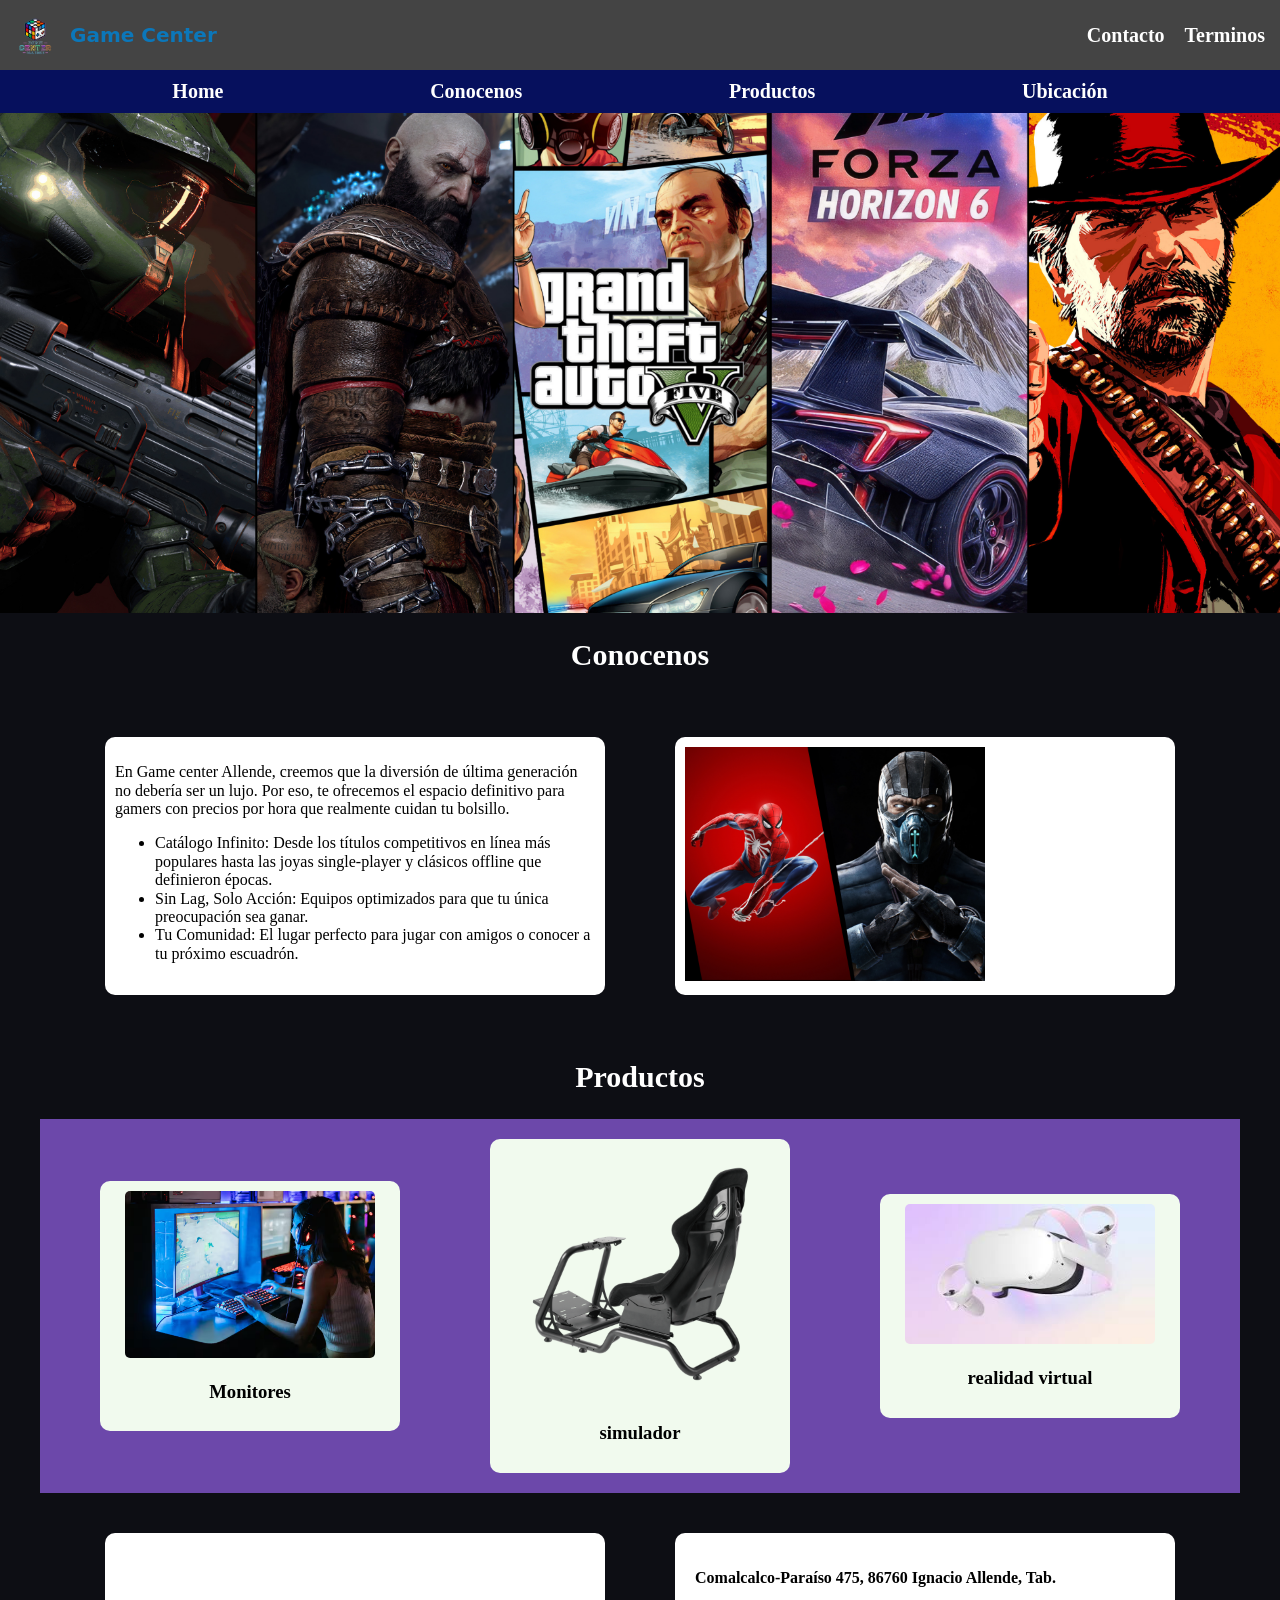
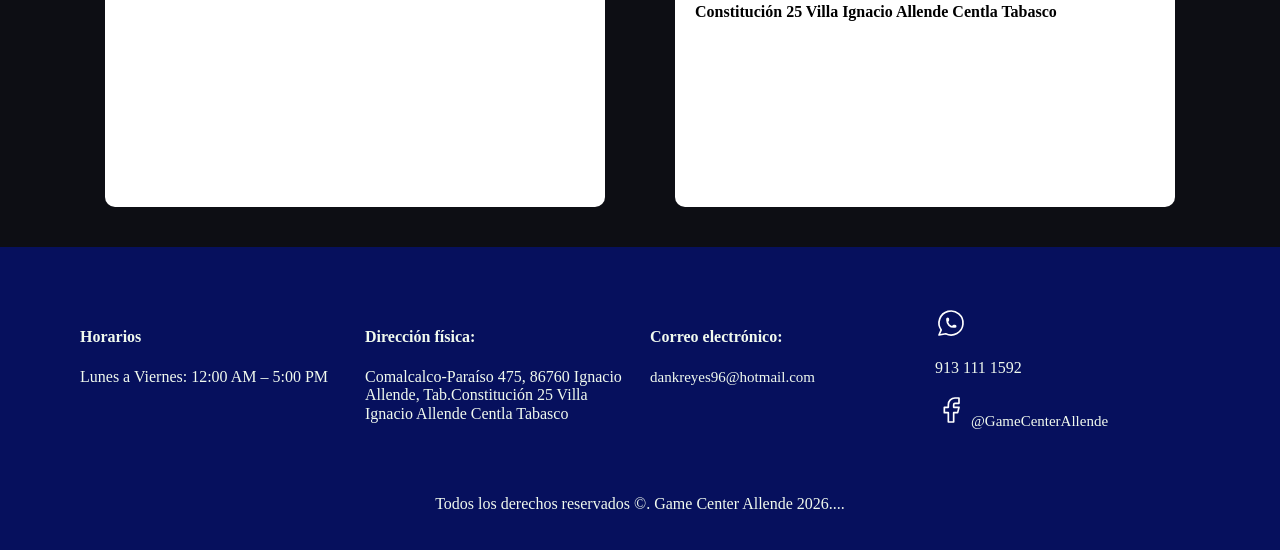
<file: index.html>
<!DOCTYPE html>
<html>
<head>
  <meta charset="UTF-8">
  <meta name="viewport" content="width=device-width, initial-scale=1.0, user-scalable=yes">
  <title>Game Center Allende</title>
  <link rel="stylesheet" type="text/css" href="css/normalize.css">
  <link rel="stylesheet" type="text/css" href="css/style.css">
</head>
<body>
  <header class="navdar">
    <a name="inicio"></a>
    <div class="logo-conteiner">
        <div style="display: flex; align-items: center; gap: 1rem;">
            <img src="img/logo.png" alt="logotipo" class="img-logo" width="50" height="50">
            <span class="logo-tex"><a href="index.html" class="logo-tex">Game Center</a></span>
        </div>
        <nav class="nav-paguinas">
            <div class="contenedor-pag">
                <a href="contacto.html">Contacto</a>
            </div>
            <div class="contenedor-pag">
                <a href="terminos.html">Terminos</a>
            </div>
        </nav>
    </div>
</header>
  <div class="bg-nav">
    <nav class="nav-Principal contenedor">
      <a href="#home">Home</a>
      <a href="#Conocenos">Conocenos</a>
      <a href="#Articulos">Productos</a>
      <a href="#Ubicasion">Ubicación</a>
    </nav>
  </div>
  <div class="hero">
    <a name="home"></a>
  </div>
  <section>
    <a name="Conocenos"></a>
    <h2 align="center">Conocenos</h2>
    <div class="regilla-conocenos">
      <div class="item">
        <p>En Game center Allende, creemos que la diversión de última generación no debería ser un lujo. Por eso, te ofrecemos el espacio definitivo para gamers con precios por hora que realmente cuidan tu bolsillo.</p>
        <ul>
        <li>Catálogo Infinito: Desde los títulos competitivos en línea más populares hasta las joyas single-player y clásicos offline que definieron épocas.</li>
        <li>Sin Lag, Solo Acción: Equipos optimizados para que tu única preocupación sea ganar.</li>
        <li>Tu Comunidad: El lugar perfecto para jugar con amigos o conocer a tu próximo escuadrón.</li>
        </ul>
      </div>
      <div class="item">
        <img src="img/imagen.png" alt="imagen" width="300" height="250">
      </div>
    </div>
  </section>
  <section>
    <a name="Articulos"></a>
    <h2 align="center">Productos</h2>
    <div class="regilla-articulos contenedor-1">
      <div class="item-2">
        <img src="img/MONITORES.avif" alt="monitores" width="250" height="200">
        <h3 align="center">Monitores</h3>
      </div>
      <div class="item-2">
        <img src="img/simulador.png" alt="simulador" width="250" height="200">
        <h3 align="center">simulador</h3>
      </div>
      <div class="item-2">
        <img src="img/realidad virtual.jpg" alt="virtual" width="250" height="200">
        <h3 align="center">realidad virtual</h3>
      </div>
    </div>
  </section>
  <section class="contenedor-mapa">
    <a name="Ubicasion"></a>
    <div class="regilla-mapa">
      <div class="item-3">
        <iframe src="https://www.google.com/maps/embed?pb=!4v1779232299213!6m8!1m7!1sUmCkIP31b1dd8zyu55PEbA!2m2!1d18.38412588703839!2d-92.85294966217033!3f4.52!4f-6.260000000000005!5f0.7820865974627469" width="300" height="250" style="border:0;" allowfullscreen="" loading="lazy" referrerpolicy="no-referrer-when-downgrade"></iframe>
      </div>
      <div class="item-4">
        <p>Comalcalco-Paraíso 475, 86760 Ignacio Allende, Tab.</p>
        <p>Constitución 25 Villa Ignacio Allende Centla Tabasco</p>
      </div>
    </div>
  </section>
  <footer class="contenedor-footer">
    <div class="rejilla-footer">
      <div>
        <h4>Horarios</h4>
        <p>Lunes a Viernes: 12:00 AM – 5:00 PM</p>
      </div>
      <div>
        <h4>Dirección física:</h4>
        <p>Comalcalco-Paraíso 475, 86760 Ignacio Allende, Tab.Constitución 25 Villa Ignacio Allende Centla Tabasco</p>
      </div>
      <div>
        <h4>Correo electrónico:</h4>
        <a href="mailto:dankreyes96@hotmail.com" class="correo">dankreyes96@hotmail.com</a>
      </div>
      <div>
        <div>
          <svg xmlns="http://www.w3.org/2000/svg" width="32" height="32" viewBox="0 0 24 24" fill="none" stroke="#ffffff" stroke-width="1.25" stroke-linecap="round" stroke-linejoin="round">
          <path d="M3 21l1.65 -3.8a9 9 0 1 1 3.4 2.9l-5.05 .9" />
          <path d="M9 10a.5 .5 0 0 0 1 0v-1a.5 .5 0 0 0 -1 0v1a5 5 0 0 0 5 5h1a.5 .5 0 0 0 0 -1h-1a.5 .5 0 0 0 0 1" />
          </svg>
          <p>913 111 1592</p>
        </div>
        <div>
          <svg xmlns="http://www.w3.org/2000/svg" width="32" height="32" viewBox="0 0 24 24" fill="none" stroke="#ffffff" stroke-width="1.25" stroke-linecap="round" stroke-linejoin="round">
          <path d="M7 10v4h3v7h4v-7h3l1 -4h-4v-2a1 1 0 0 1 1 -1h3v-4h-3a5 5 0 0 0 -5 5v2h-3" />
          </svg>
          <a href="https://www.facebook.com/share/18v9mYSmhc/?mibextid=wwXIfr" class="correo">@GameCenterAllende</a>
        </div>
      </div>
    </div>
    <p align="center">Todos los derechos reservados ©. Game Center Allende 2026....</p>
  </footer>
</body>
</html>
</file>
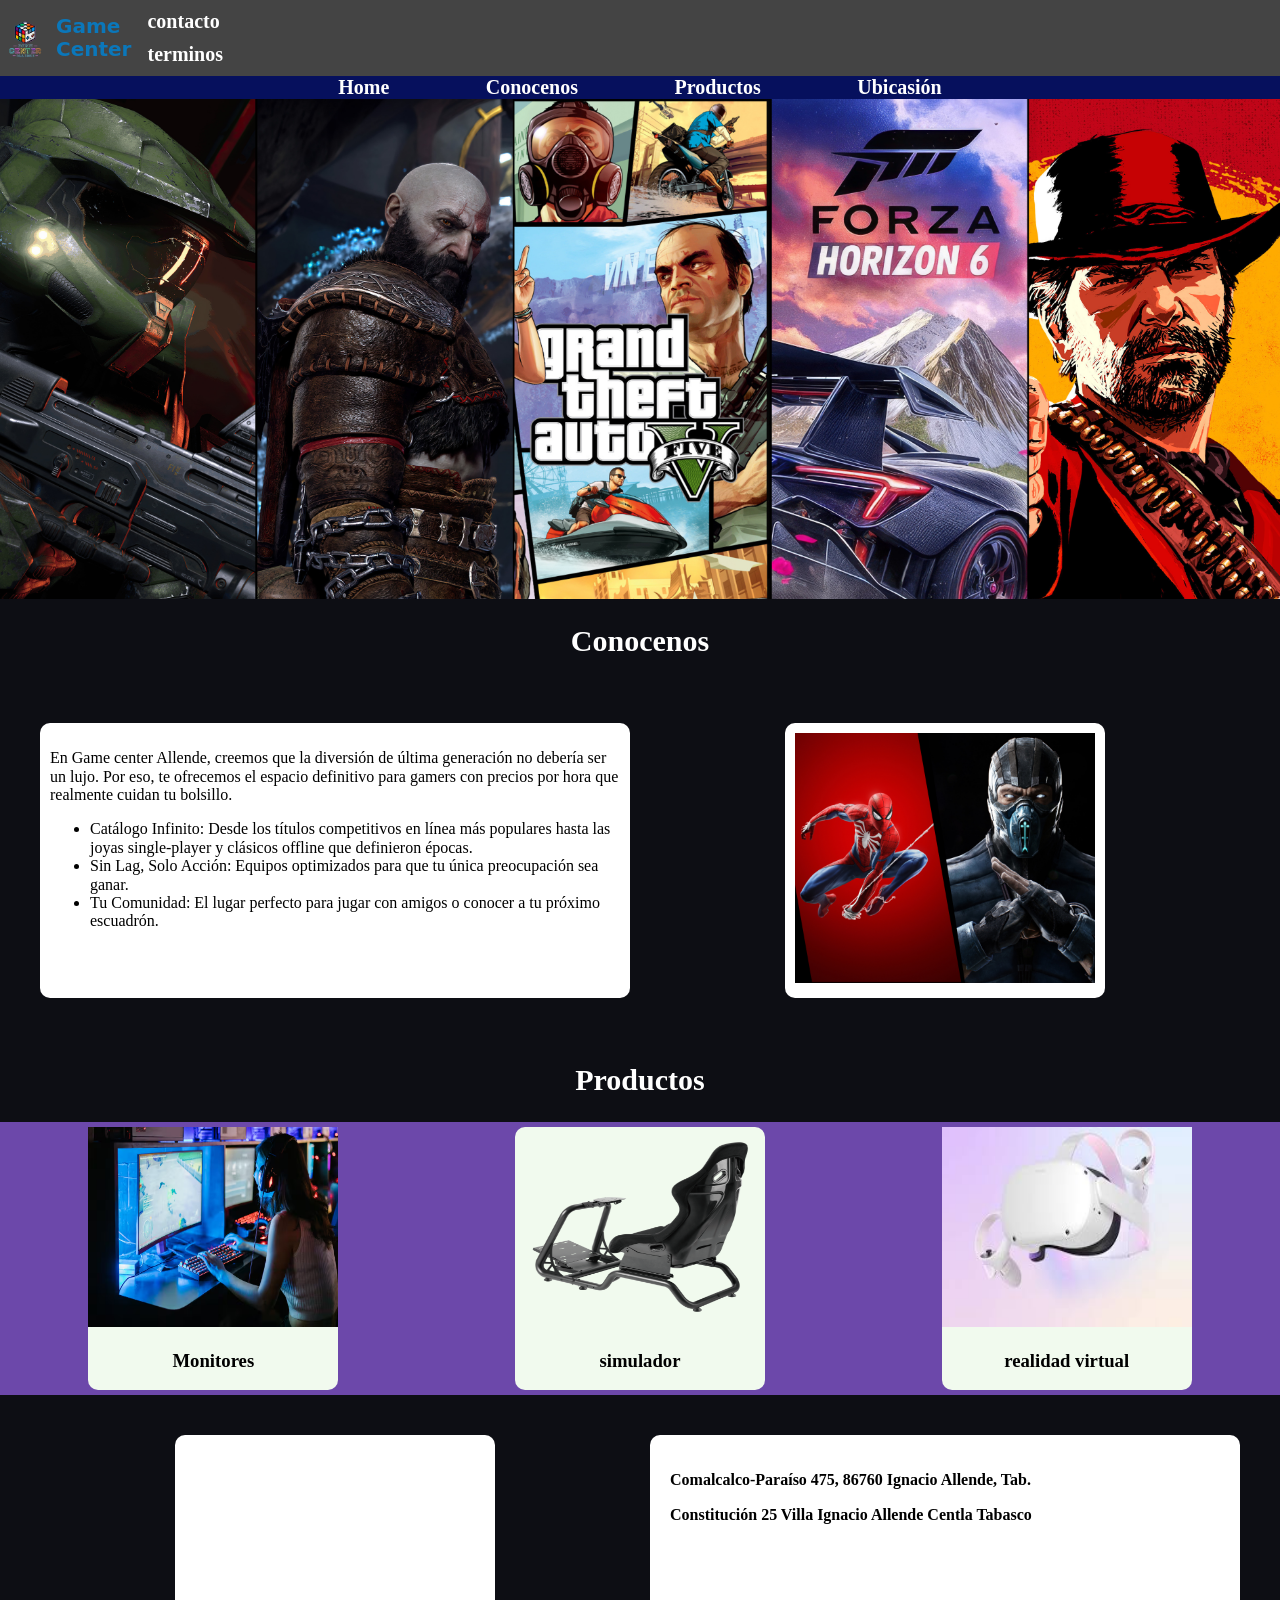
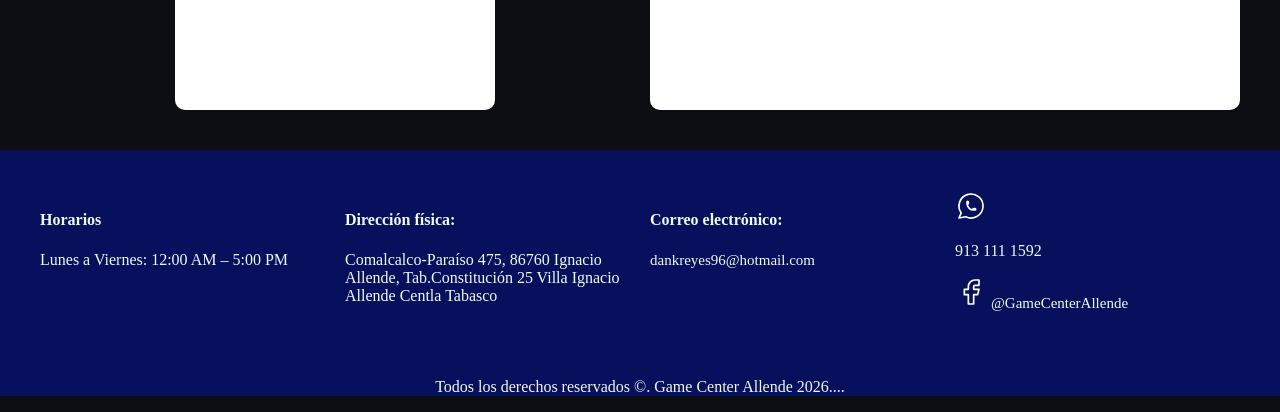
<file: Proyecto1_DanielOsorio_AlondraPerez/index.html>
<!DOCTYPE html>
<html>
<head>
  <meta charset="UTF-8">
  <title>Game Center Allende</title>
  <link rel="stylesheet" type="text/css" href="css/normalize.css">
  <link rel="stylesheet" type="text/css" href="css/style.css">
</head>
<body>
  <header class="navdar">
    <a name="inicio"></a>
    <div class="logo-conteiner">
      <img src="img/logo.png" alt="logotipo" class="img-logo" width="50" height="50">
      <span class="logo-tex"><a href="#inicio" class="logo-tex">Game Center</a></span>
      <div>
        <nav class="nav-paguinas contenedor-paguinas">
          <div class="contenedor-pag">
            <a href="contacto.html">contacto</a>
          </div>
          <div class="contenedor-pag">
            <a href="terminos.html">terminos</a>
          </div>
        </nav>
      </div>
    </div>
  </header>
  <div class="bg-nav">
    <nav class="nav-Principal contenedor">
      <a href="#home">Home</a>
      <a href="#Conocenos">Conocenos</a>
      <a href="#Articulos">Productos</a>
      <a href="#Ubicasion">Ubicasión</a>
    </nav>
  </div>
  <div class="hero">
    <a name="home"></a>
  </div>
  <section>
    <a name="Conocenos"></a>
    <h2 align="center">Conocenos</h2>
    <div class="regilla-conocenos">
      <div class="item">
        <p>En Game center Allende, creemos que la diversión de última generación no debería ser un lujo. Por eso, te ofrecemos el espacio definitivo para gamers con precios por hora que realmente cuidan tu bolsillo.</p>
        <ul>
        <li>Catálogo Infinito: Desde los títulos competitivos en línea más populares hasta las joyas single-player y clásicos offline que definieron épocas.</li>
        <li>Sin Lag, Solo Acción: Equipos optimizados para que tu única preocupación sea ganar.</li>
        <li>Tu Comunidad: El lugar perfecto para jugar con amigos o conocer a tu próximo escuadrón.</li>
        </ul>
      </div>
      <div class="item">
        <img src="img/imagen.png" alt="imagen" width="300" height="250">
      </div>
    </div>
  </section>
  <section>
    <a name="Articulos"></a>
    <h2 align="center">Productos</h2>
    <div class="regilla-articulos contenedor-1">
      <div class="item-2">
        <img src="img/MONITORES.avif" alt="monitores" width="250" height="200">
        <h3 align="center">Monitores</h3>
      </div>
      <div class="item-2">
        <img src="img/simulador.png" alt="simulador" width="250" height="200">
        <h3 align="center">simulador</h3>
      </div>
      <div class="item-2">
        <img src="img/realidad virtual.jpg" alt="virtual" width="250" height="200">
        <h3 align="center">realidad virtual</h3>
      </div>
    </div>
  </section>
  <section class="contenedor-mapa">
    <a name="Ubicasion"></a>
    <div class="regilla-mapa">
      <div class="item-3">
        <iframe src="https://www.google.com/maps/embed?pb=!4v1779232299213!6m8!1m7!1sUmCkIP31b1dd8zyu55PEbA!2m2!1d18.38412588703839!2d-92.85294966217033!3f4.52!4f-6.260000000000005!5f0.7820865974627469" width="300" height="250" style="border:0;" allowfullscreen="" loading="lazy" referrerpolicy="no-referrer-when-downgrade"></iframe>
      </div>
      <div class="item-4">
        <p>Comalcalco-Paraíso 475, 86760 Ignacio Allende, Tab.</p>
        <p>Constitución 25 Villa Ignacio Allende Centla Tabasco</p>
      </div>
    </div>
  </section>
  <footer class="contenedor-footer">
    <div class="rejilla-footer">
      <div>
        <h4>Horarios</h4>
        <p>Lunes a Viernes: 12:00 AM – 5:00 PM</p>
      </div>
      <div>
        <h4>Dirección física:</h4>
        <p>Comalcalco-Paraíso 475, 86760 Ignacio Allende, Tab.Constitución 25 Villa Ignacio Allende Centla Tabasco</p>
      </div>
      <div>
        <h4>Correo electrónico:</h4>
        <a href="mailto:dankreyes96@hotmail.com" class="correo">dankreyes96@hotmail.com</a>
      </div>
      <div>
        <div>
          <svg xmlns="http://www.w3.org/2000/svg" width="32" height="32" viewBox="0 0 24 24" fill="none" stroke="#ffffff" stroke-width="1.25" stroke-linecap="round" stroke-linejoin="round">
          <path d="M3 21l1.65 -3.8a9 9 0 1 1 3.4 2.9l-5.05 .9" />
          <path d="M9 10a.5 .5 0 0 0 1 0v-1a.5 .5 0 0 0 -1 0v1a5 5 0 0 0 5 5h1a.5 .5 0 0 0 0 -1h-1a.5 .5 0 0 0 0 1" />
          </svg>
          <p>913 111 1592</p>
        </div>
        <div>
          <svg xmlns="http://www.w3.org/2000/svg" width="32" height="32" viewBox="0 0 24 24" fill="none" stroke="#ffffff" stroke-width="1.25" stroke-linecap="round" stroke-linejoin="round">
          <path d="M7 10v4h3v7h4v-7h3l1 -4h-4v-2a1 1 0 0 1 1 -1h3v-4h-3a5 5 0 0 0 -5 5v2h-3" />
          </svg>
          <a href="https://www.facebook.com/share/18v9mYSmhc/?mibextid=wwXIfr" class="correo">@GameCenterAllende</a>
        </div>
      </div>
    </div>
    <p align="center">Todos los derechos reservados ©. Game Center Allende 2026....</p>
  </footer>
</body>
</html>
</file>
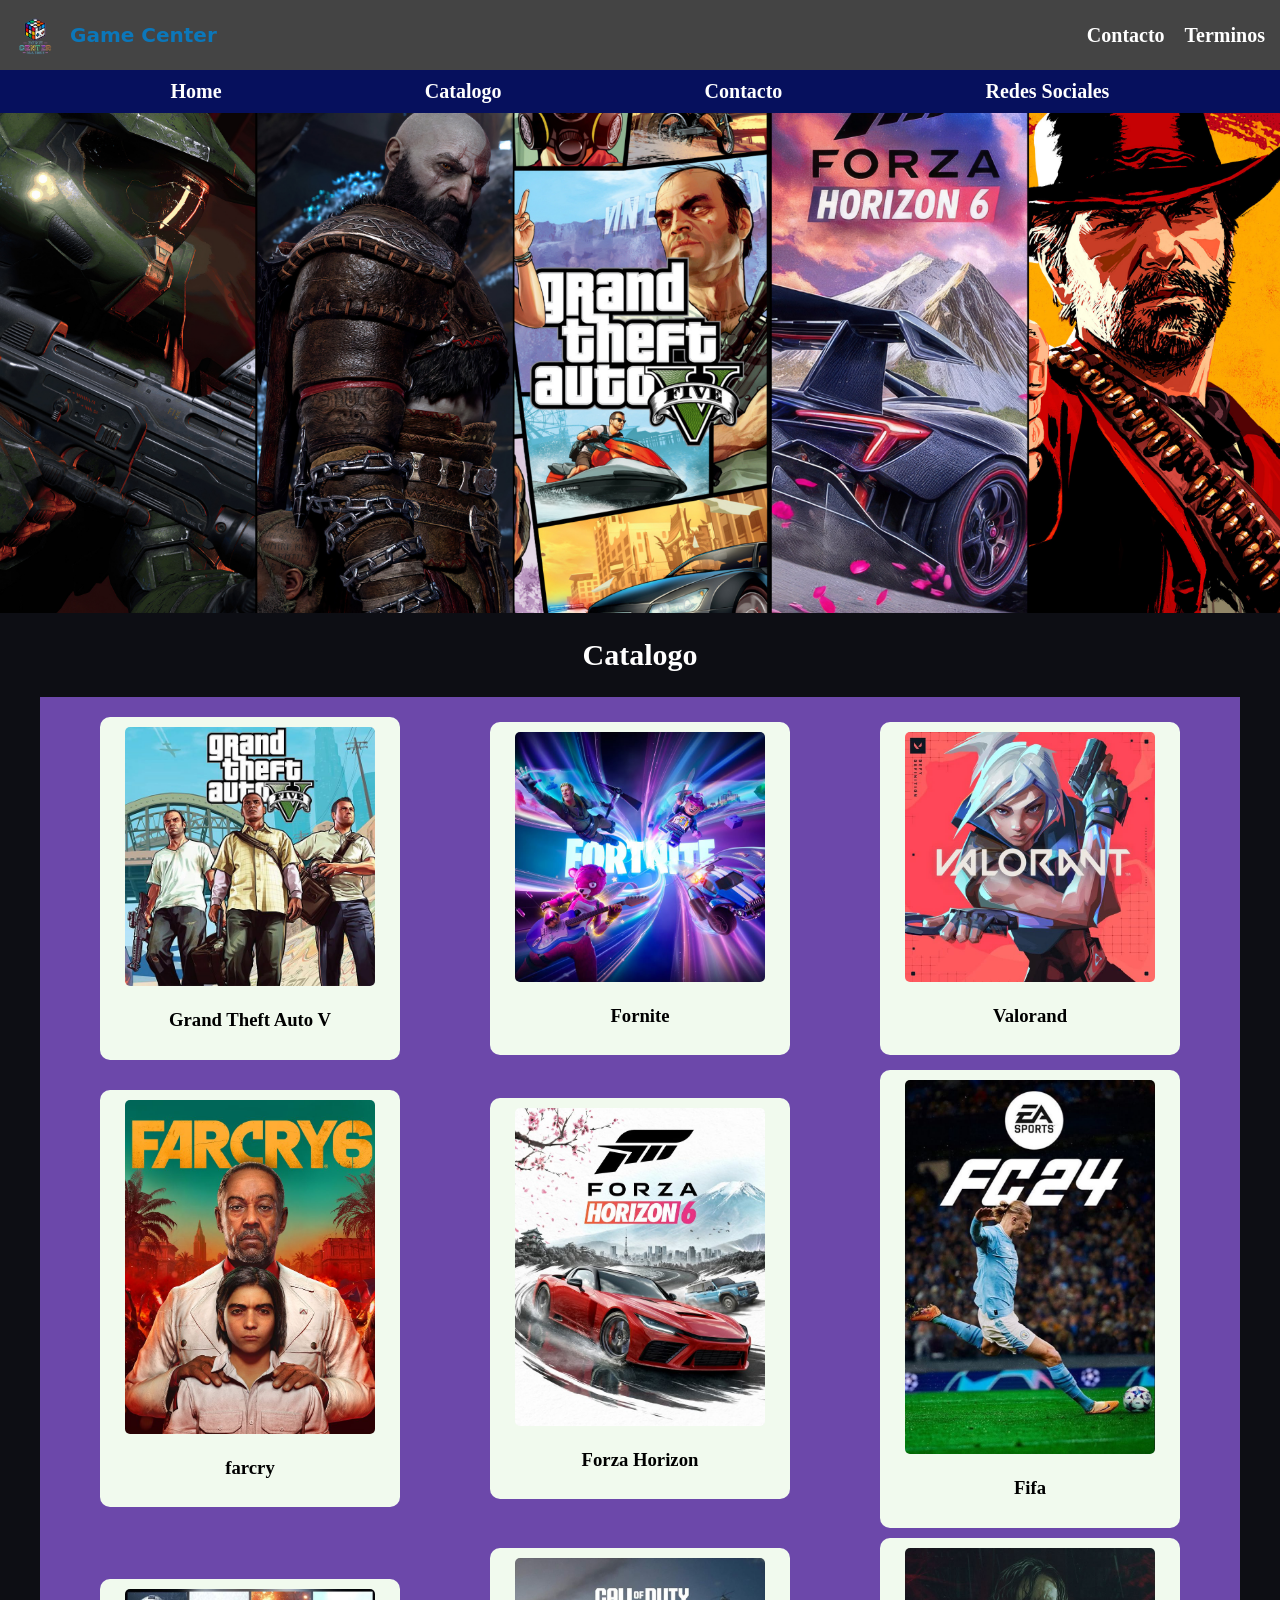
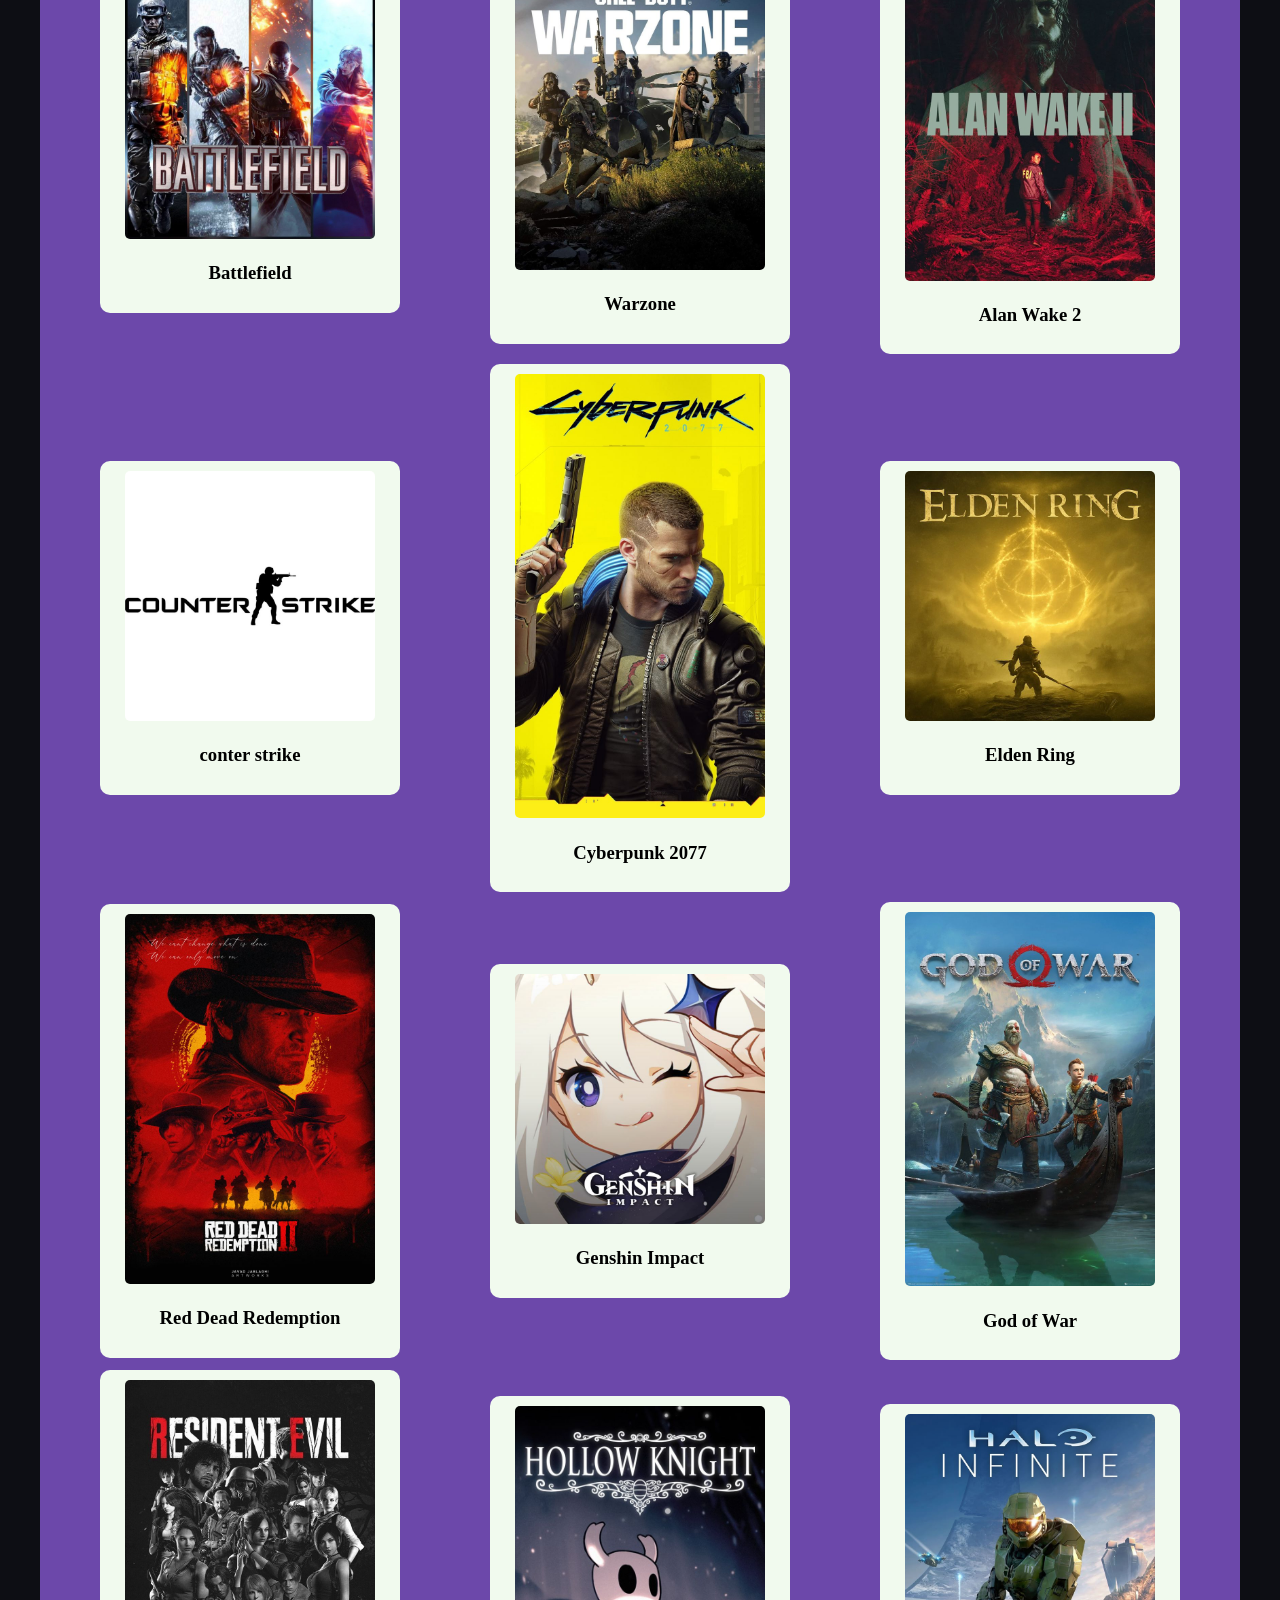
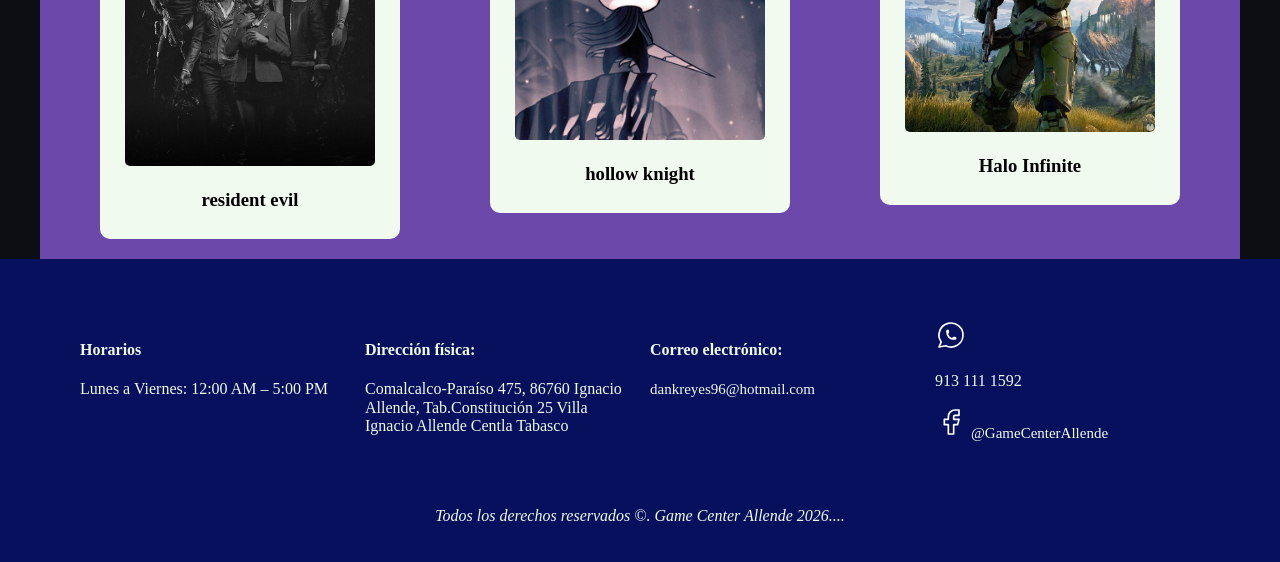
<file: catalogo.html>
<!DOCTYPE html>
<html>
<head>
  <meta charset="UTF-8">
  <meta name="viewport" content="width=device-width, initial-scale=1.0, user-scalable=yes">
  <title>Game Center Allende</title>
  <link rel="stylesheet" type="text/css" href="css/normalize.css">
  <link rel="stylesheet" type="text/css" href="css/style.css">
</head>
<body>
  <header class="navdar">
    <a name="inicio"></a>
    <div class="logo-conteiner">
        <div style="display: flex; align-items: center; gap: 1rem;">
            <img src="img/logo.png" alt="logotipo" class="img-logo" width="50" height="50">
            <span class="logo-tex"><a href="index.html" class="logo-tex">Game Center</a></span>
        </div>
        <nav class="nav-paguinas">
            <div class="contenedor-pag">
                <a href="contacto.html">Contacto</a>
            </div>
            <div class="contenedor-pag">
                <a href="terminos.html">Terminos</a>
            </div>
        </nav>
    </div>
</header>
  <div class="bg-nav">
    <nav class="nav-Principal contenedor">
      <a href="index.html">Home</a>
      <a href="#Catalogo">Catalogo</a>
      <a href="#correo">Contacto</a>
      <a href="#redes">Redes Sociales</a>
    </nav>
  </div>
  <div class="hero">
        <a name="home"></a>
  </div>
    <section>
        <a name="Catalogo"></a>
        <h2 align="center">Catalogo</h2>
        <div class="regilla-articulos contenedor-1">
            <div class="item-2">
                <img src="img/Grand Theft Auto V.jpg" alt="GTA" width="250" height="200">
                <h3 align="center">Grand Theft Auto V</h3>
            </div>
            <div class="item-2">
                <img src="img/fornite.jpg" alt="fornite" width="250" height="200">
                <h3 align="center">Fornite</h3>
            </div>
            <div class="item-2">
                <img src="img/valorant.jpg" alt="valorant" width="250" height="200">
                <h3 align="center">Valorand</h3>
            </div>
            <div class="item-2">
                <img src="img/farcry 6.jpg" alt="farcry" width="250" height="200">
                <h3 align="center">farcry</h3>
            </div>
            <div class="item-2">
                <img src="img/Forza Horizon 6.jpg" alt="forza" width="250" height="200">
                <h3 align="center">Forza Horizon</h3>
            </div>
            <div class="item-2">
                <img src="img/fifa.jpg" alt="Fifa" width="250" height="200">
                <h3 align="center">Fifa</h3>
            </div>
            <div class="item-2">
                <img src="img/Battlefield.jpg" alt="Battlefield" width="250" height="200">
                <h3 align="center">Battlefield</h3>
            </div>
            <div class="item-2">
                <img src="img/call of duty.jpg" alt="Warzone" width="250" height="200">
                <h3 align="center">Warzone</h3>
            </div>
            <div class="item-2">
                <img src="img/Alan Wake 2.jpg" alt="Alan Wake 2" width="250" height="200">
                <h3 align="center">Alan Wake 2</h3>
            </div>
            <div class="item-2">
                <img src="img/conter strike.jpg" alt="conter strike" width="250" height="200">
                <h3 align="center">conter strike</h3>
            </div>
            <div class="item-2">
                <img src="img/Cyberpunk 2077.jpg" alt="Cyberpunk" width="250" height="200">
                <h3 align="center">Cyberpunk 2077</h3>
            </div>
            <div class="item-2">
                <img src="img/Elden ring.jpg" alt="Elden Ring" width="250" height="200">
                <h3 align="center">Elden Ring</h3>
            </div>
            <div class="item-2">
                <img src="img/Red Dead Redemption 2.jpg" alt="Red Dead" width="250" height="200">
                <h3 align="center">Red Dead Redemption</h3>
            </div>
            <div class="item-2">
                <img src="img/Genshin Impact.jpg" alt="Genshin Impact" width="250" height="200">
                <h3 align="center">Genshin Impact</h3>
            </div>
            <div class="item-2">
                <img src="img/God of War.jpg" alt="God of War" width="250" height="200">
                <h3 align="center">God of War</h3>
            </div>
            <div class="item-2">
                <img src="img/resident evil.jpg" alt="resident evil" width="250" height="200">
                <h3 align="center">resident evil</h3>
            </div>
            <div class="item-2">
                <img src="img/hollow knight.jpg" alt="hollow knight" width="250" height="200">
                <h3 align="center">hollow knight</h3>
            </div>
            <div class="item-2">
                <img src="img/Halo Infinite.jpg" alt="Halo Infinite" width="250" height="200">
                <h3 align="center">Halo Infinite</h3>
            </div>
        </div>
    </section>
    <footer class="contenedor-footer">
        <div class="rejilla-footer">
            <div>
                <h4>Horarios</h4>
                <p>Lunes a Viernes: 12:00 AM – 5:00 PM</p>
            </div>
            <div>
                <h4>Dirección física:</h4>
                <p>Comalcalco-Paraíso 475, 86760 Ignacio Allende, Tab.Constitución 25 Villa Ignacio Allende Centla Tabasco</p>
            </div>
            <div>
                <a name="correo"></a>
                <h4>Correo electrónico:</h4>
                <a href="mailto:dankreyes96@hotmail.com" class="correo">dankreyes96@hotmail.com</a>
            </div>
            <div>
            <div>
                <svg xmlns="http://www.w3.org/2000/svg" width="32" height="32" viewBox="0 0 24 24" fill="none" stroke="#ffffff" stroke-width="1.25" stroke-linecap="round" stroke-linejoin="round">
                <path d="M3 21l1.65 -3.8a9 9 0 1 1 3.4 2.9l-5.05 .9" />
                <path d="M9 10a.5 .5 0 0 0 1 0v-1a.5 .5 0 0 0 -1 0v1a5 5 0 0 0 5 5h1a.5 .5 0 0 0 0 -1h-1a.5 .5 0 0 0 0 1" />
                </svg>
                <p>913 111 1592</p>
            </div>
            <div>
                <a name="redes"></a>
            </div>
            <div>
                <svg xmlns="http://www.w3.org/2000/svg" width="32" height="32" viewBox="0 0 24 24" fill="none" stroke="#ffffff" stroke-width="1.25" stroke-linecap="round" stroke-linejoin="round">
                <path d="M7 10v4h3v7h4v-7h3l1 -4h-4v-2a1 1 0 0 1 1 -1h3v-4h-3a5 5 0 0 0 -5 5v2h-3" />
                </svg>
                <a href="https://www.facebook.com/share/18v9mYSmhc/?mibextid=wwXIfr" class="correo">@GameCenterAllende</a>
            </div>
        </div>
        </div>
        <div>
            <p align="center"><cite>Todos los derechos reservados ©. Game Center Allende 2026....</cite></p>
        </div>
    </footer>
</body>
</html>
</file>
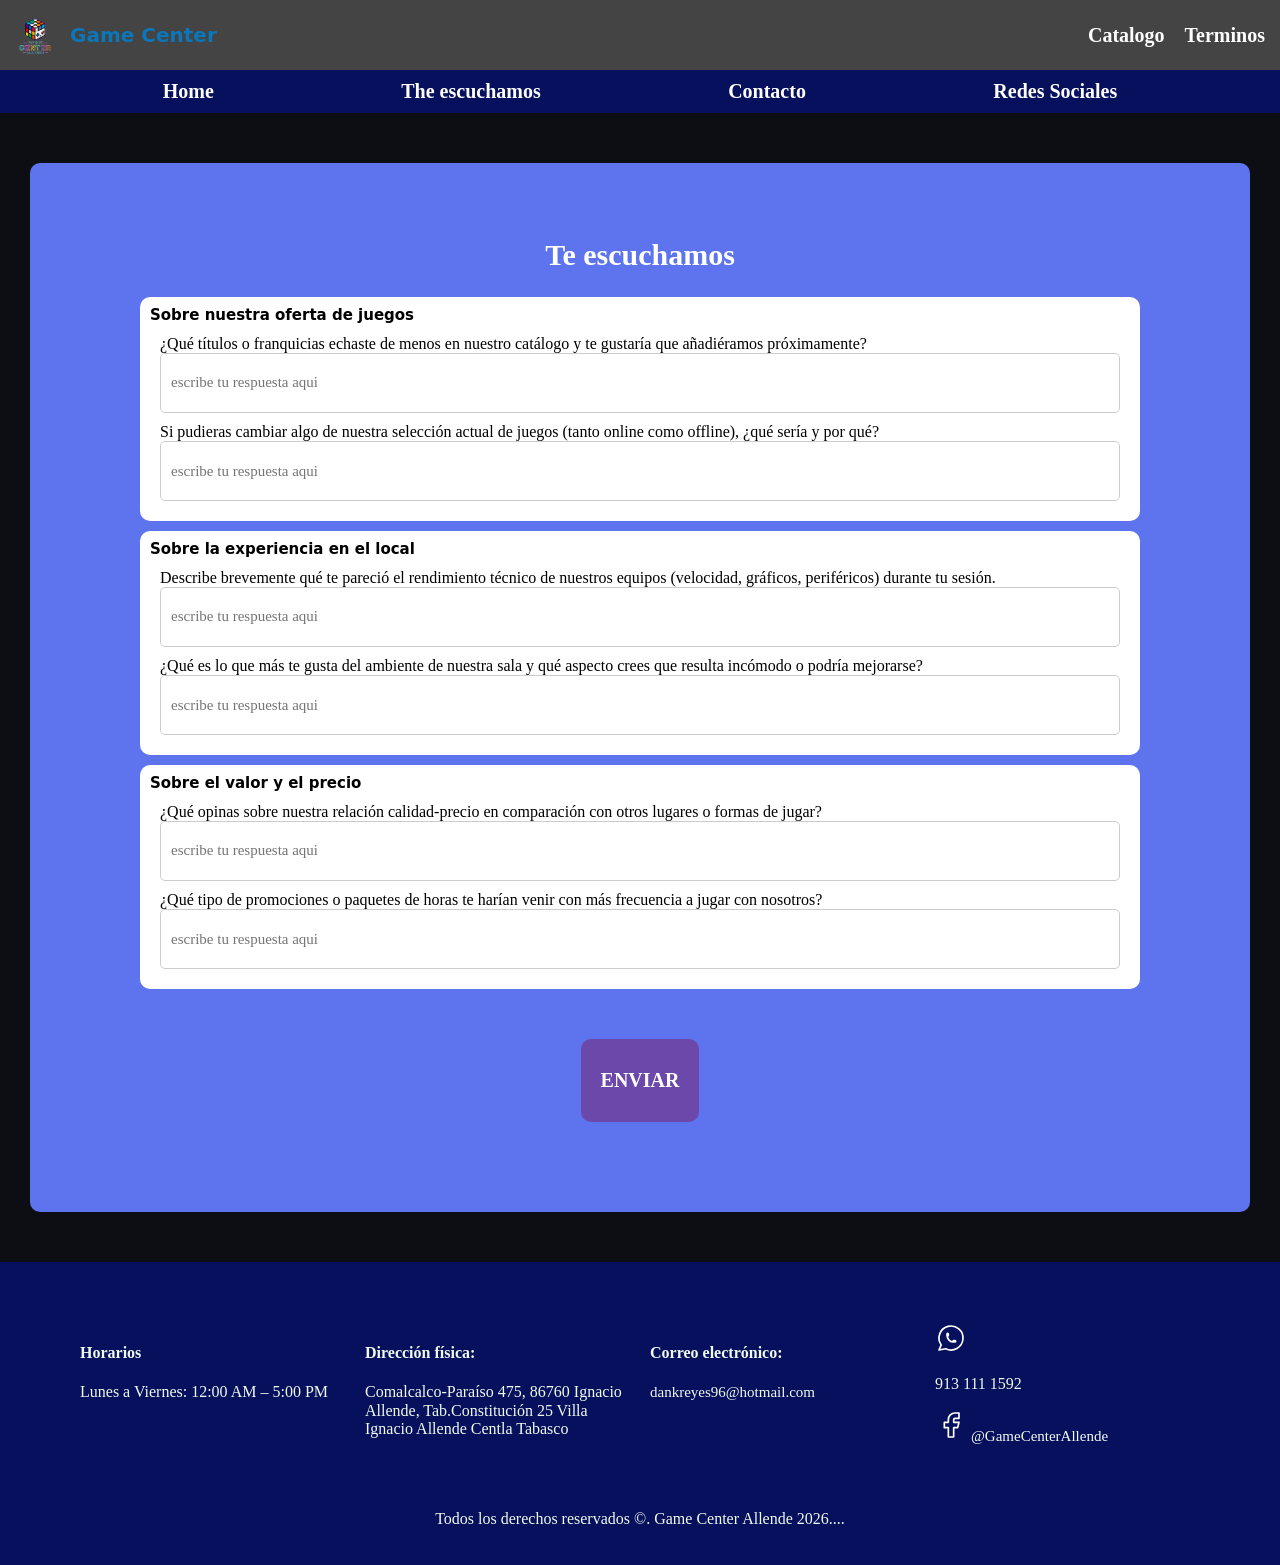
<file: contacto.html>
<!DOCTYPE html>
<html>
<head>
    <meta charset="UTF-8">
    <meta name="viewport" content="width=device-width, initial-scale=1.0, user-scalable=yes">
    <title>Game Center Allende</title>
    <link rel="stylesheet" type="text/css" href="css/normalize.css">
    <link rel="stylesheet" type="text/css" href="css/style.css">
</head>
<body>
    <header class="navdar">
    <a name="inicio"></a>
    <div class="logo-conteiner">
        <div style="display: flex; align-items: center; gap: 1rem;">
            <img src="img/logo.png" alt="logotipo" class="img-logo" width="50" height="50">
            <span class="logo-tex"><a href="index.html" class="logo-tex">Game Center</a></span>
        </div>
        <nav class="nav-paguinas">
            <div class="contenedor-pag">
                <a href="catalogo.html">Catalogo</a>
            </div>
            <div class="contenedor-pag">
                <a href="terminos.html">Terminos</a>
            </div>
        </nav>
    </div>
</header>
    <div class="bg-nav">
        <nav class="nav-Principal contenedor">
            <a href="index.html">Home</a>
            <a href="#The escuhamos">The escuchamos</a>
            <a href="#correo">Contacto</a>
            <a href="#Redes">Redes Sociales</a>
        </nav>
    </div>
  <main>
    <div class="contenedor-recuadro">
        <a name="The escuchamos"></a>
        <div class="contenedor-5">
            <h2 align="center">Te escuchamos</h2>
            <div class="contenerdo">
                <div class="preguntas">            
                    <legend>Sobre nuestra oferta de juegos</legend>
                    <div class="preguntas-2">
                        <label>¿Qué títulos o franquicias echaste de menos en nuestro catálogo y te gustaría que añadiéramos próximamente?</label>
                        <div>
                            <input type="text" class="cuadro-grande" placeholder="escribe tu respuesta aqui">
                        </div>
                    </div>
                    <div class="contenerdo">
                    <div class="preguntas-2">
                        <label>Si pudieras cambiar algo de nuestra selección actual de juegos (tanto online como offline), ¿qué sería y por qué?</label>
                        <div>
                            <input type="text" class="cuadro-grande" placeholder="escribe tu respuesta aqui">
                        </div>
                    </div> 
                </div>
            </div>
            <div class="preguntas">
                <legend>Sobre la experiencia en el local</legend>
                <div class="preguntas-2">
                    <label>Describe brevemente qué te pareció el rendimiento técnico de nuestros equipos (velocidad, gráficos, periféricos) durante tu sesión.</label>
                    <div>
                        <input type="text" class="cuadro-grande" placeholder="escribe tu respuesta aqui">
                    </div> 
                </div>            
                <div class="contenerdo">
                    <div class="preguntas-2">
                        <label>¿Qué es lo que más te gusta del ambiente de nuestra sala y qué aspecto crees que resulta incómodo o podría mejorarse?</label>
                        <div>
                            <input type="text" class="cuadro-grande" placeholder="escribe tu respuesta aqui">
                        </div>
                    </div>
                </div> 
            </div>
            <div class="preguntas">
                <legend>Sobre el valor y el precio</legend>
                <div class="preguntas-2">
                        <label>¿Qué opinas sobre nuestra relación calidad-precio en comparación con otros lugares o formas de jugar?</label>
                        <div>
                            <input type="text" class="cuadro-grande" placeholder="escribe tu respuesta aqui">
                        </div>
                </div>            
                <div class="contenerdo">
                    <div class="preguntas-2">
                        <label>¿Qué tipo de promociones o paquetes de horas te harían venir con más frecuencia a jugar con nosotros?</label>
                        <div>
                            <input type="text" class="cuadro-grande" placeholder="escribe tu respuesta aqui">
                        </div>
                    </div> 
                </div>
            </div>
        </div>
        <div class="conteendor boton">
            <div class="boton">
            <a href="redireccion.html" class="boton-1"><P>ENVIAR</P></a>
        </div>
        </div>
    </div>
  </main>
    <footer class="contenedor-footer">
        <div class="rejilla-footer">
            <div>
                <h4>Horarios</h4>
                <p>Lunes a Viernes: 12:00 AM – 5:00 PM</p>
            </div>
            <div>
                <h4>Dirección física:</h4>
                <p>Comalcalco-Paraíso 475, 86760 Ignacio Allende, Tab.Constitución 25 Villa Ignacio Allende Centla Tabasco</p>
            </div>
            <div>
                <a name="correo"></a>
                <h4>Correo electrónico:</h4>
                <a href="mailto:dankreyes96@hotmail.com" class="correo">dankreyes96@hotmail.com</a>
            </div>
            <div>
                <div>
                    <svg xmlns="http://www.w3.org/2000/svg" width="32" height="32" viewBox="0 0 24 24" fill="none" stroke="#ffffff" stroke-width="1.25" stroke-linecap="round" stroke-linejoin="round">
                    <path d="M3 21l1.65 -3.8a9 9 0 1 1 3.4 2.9l-5.05 .9" />
                    <path d="M9 10a.5 .5 0 0 0 1 0v-1a.5 .5 0 0 0 -1 0v1a5 5 0 0 0 5 5h1a.5 .5 0 0 0 0 -1h-1a.5 .5 0 0 0 0 1" />
                    </svg>
                    <p>913 111 1592</p>
                </div>
                <div>
                    <a name="Redes"></a>
                    <svg xmlns="http://www.w3.org/2000/svg" width="32" height="32" viewBox="0 0 24 24" fill="none" stroke="#ffffff" stroke-width="1.25" stroke-linecap="round" stroke-linejoin="round">
                    <path d="M7 10v4h3v7h4v-7h3l1 -4h-4v-2a1 1 0 0 1 1 -1h3v-4h-3a5 5 0 0 0 -5 5v2h-3" />
                    </svg>
                    <a href="https://www.facebook.com/share/18v9mYSmhc/?mibextid=wwXIfr" class="correo">@GameCenterAllende</a>
                </div>
            </div>
        </div>
        <p align="center">Todos los derechos reservados ©. Game Center Allende 2026....</p>
  </footer>
</body>
</html>
</file>
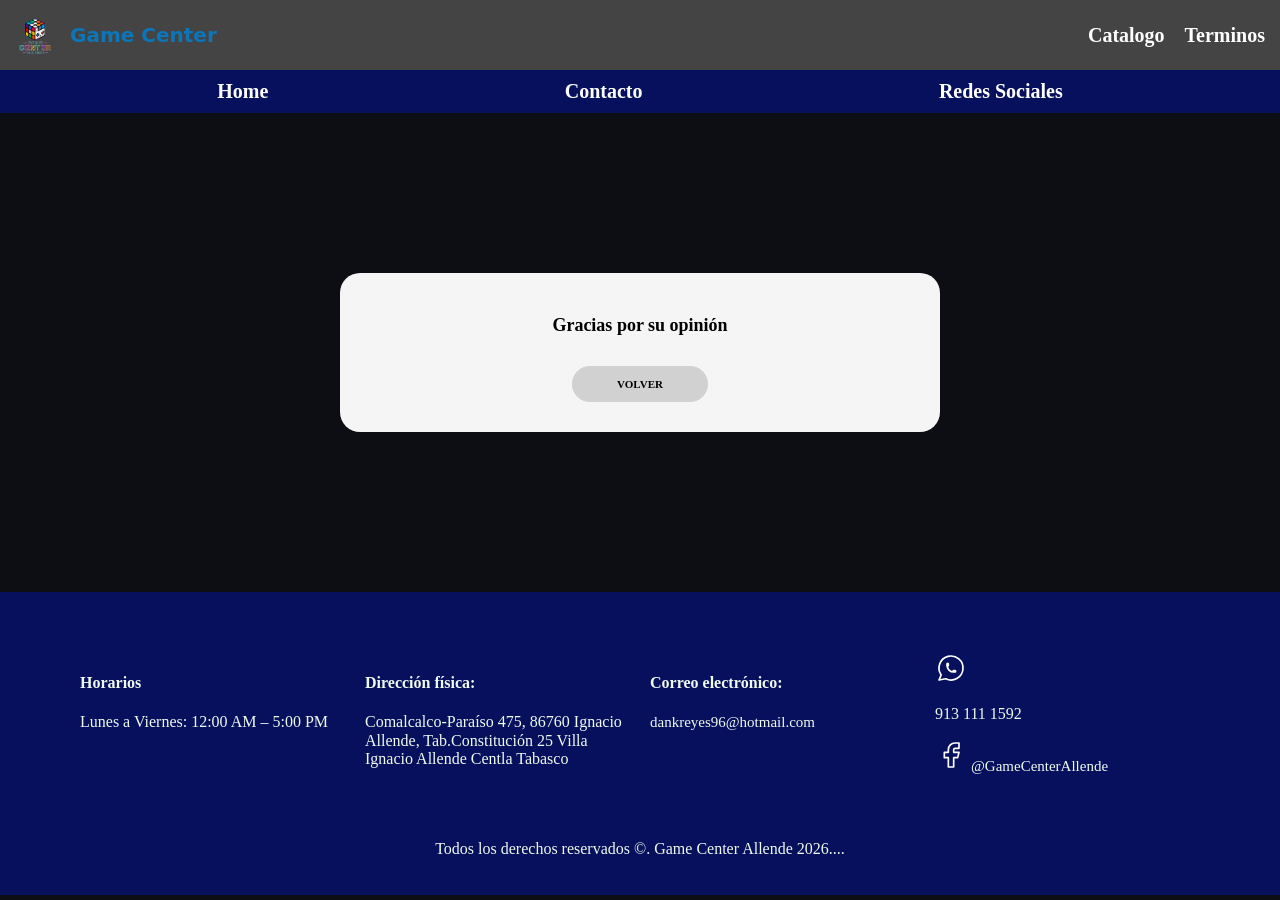
<file: redireccion.html>
<!DOCTYPE html>
<html>
<head>
    <meta charset="UTF-8">
    <meta name="viewport" content="width=device-width, initial-scale=1.0, user-scalable=yes">
    <title>Game Center Allende</title>
    <link rel="stylesheet" type="text/css" href="css/normalize.css">
    <link rel="stylesheet" type="text/css" href="css/style.css">
</head>
<body>
    <header class="navdar">
    <a name="inicio"></a>
    <div class="logo-conteiner">
        <div style="display: flex; align-items: center; gap: 1rem;">
            <img src="img/logo.png" alt="logotipo" class="img-logo" width="50" height="50">
            <span class="logo-tex"><a href="index.html" class="logo-tex">Game Center</a></span>
        </div>
        <nav class="nav-paguinas">
            <div class="contenedor-pag">
                <a href="catalogo.html">Catalogo</a>
            </div>
            <div class="contenedor-pag">
                <a href="terminos.html">Terminos</a>
            </div>
        </nav>
    </div>
    </header>
    <div class="bg-nav">
        <nav class="nav-Principal contenedor">
            <a href="index.html">Home</a>
            <a href="#correos">Contacto</a>
            <a href="#Red">Redes Sociales</a>
        </nav>
    </div>
    <div class="contenedor-10">
    </div>
  <main>
        <div class="card-thankyou">
            <h1>Gracias por su opinión</h1>
            <a href="index.html" class="btn-volver">Volver</a>
        </div>
  </main>
    <div class="contenedor-10">
    </div>
    <footer class="contenedor-footer">
        <div class="rejilla-footer">
            <div>
                <h4>Horarios</h4>
                <p>Lunes a Viernes: 12:00 AM – 5:00 PM</p>
            </div>
            <div>
                <h4>Dirección física:</h4>
                <p>Comalcalco-Paraíso 475, 86760 Ignacio Allende, Tab.Constitución 25 Villa Ignacio Allende Centla Tabasco</p>
            </div>
            <div>
                <a name="correos"></a>
                <h4>Correo electrónico:</h4>
                <a href="mailto:dankreyes96@hotmail.com" class="correo">dankreyes96@hotmail.com</a>
            </div>
            <div>
                <div>
                    <svg xmlns="http://www.w3.org/2000/svg" width="32" height="32" viewBox="0 0 24 24" fill="none" stroke="#ffffff" stroke-width="1.25" stroke-linecap="round" stroke-linejoin="round">
                    <path d="M3 21l1.65 -3.8a9 9 0 1 1 3.4 2.9l-5.05 .9" />
                    <path d="M9 10a.5 .5 0 0 0 1 0v-1a.5 .5 0 0 0 -1 0v1a5 5 0 0 0 5 5h1a.5 .5 0 0 0 0 -1h-1a.5 .5 0 0 0 0 1" />
                    </svg>
                    <p>913 111 1592</p>
                </div>
                <div>
                    <a name="Red"></a>
                    <svg xmlns="http://www.w3.org/2000/svg" width="32" height="32" viewBox="0 0 24 24" fill="none" stroke="#ffffff" stroke-width="1.25" stroke-linecap="round" stroke-linejoin="round">
                    <path d="M7 10v4h3v7h4v-7h3l1 -4h-4v-2a1 1 0 0 1 1 -1h3v-4h-3a5 5 0 0 0 -5 5v2h-3" />
                    </svg>
                    <a href="https://www.facebook.com/share/18v9mYSmhc/?mibextid=wwXIfr" class="correo">@GameCenterAllende</a>
                </div>
            </div>
        </div>
        <p align="center">Todos los derechos reservados ©. Game Center Allende 2026....</p>
  </footer>
</body>
</html>
</file>
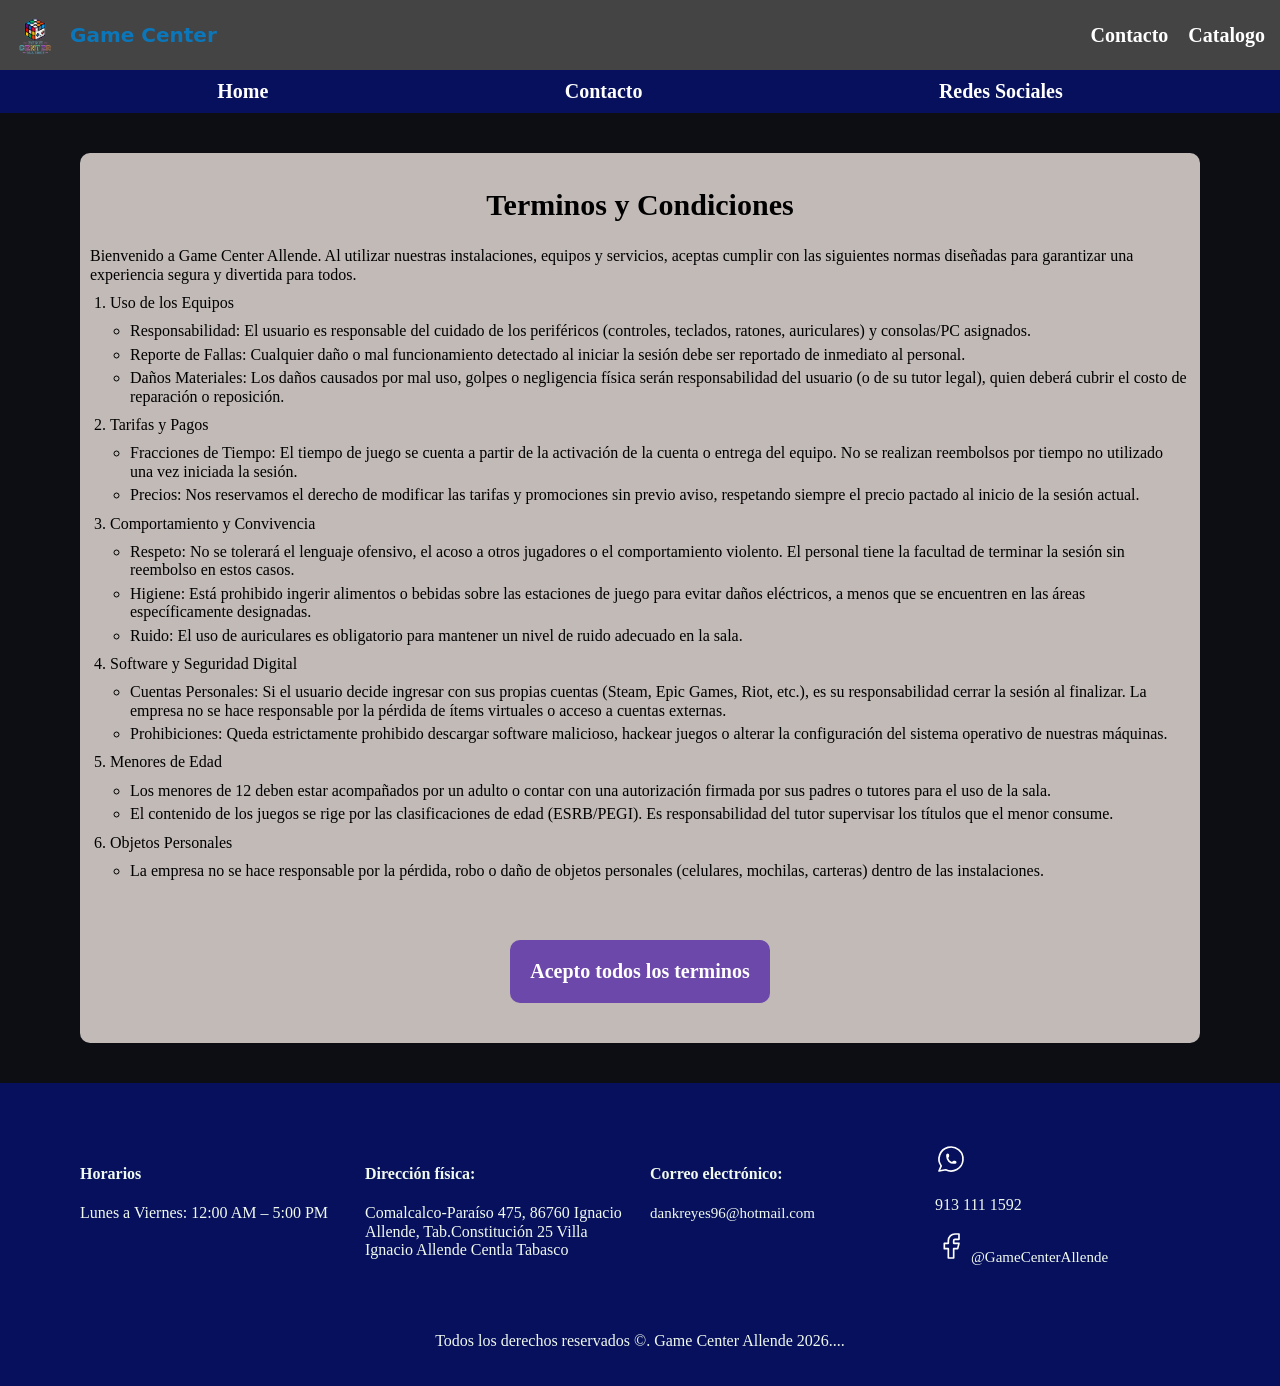
<file: terminos.html>
<!DOCTYPE html>
<html>
<head>
  <meta charset="UTF-8">
  <meta name="viewport" content="width=device-width, initial-scale=1.0, user-scalable=yes">
  <title>Game Center Allende</title>
  <link rel="stylesheet" type="text/css" href="css/normalize.css">
  <link rel="stylesheet" type="text/css" href="css/style.css">
</head>
<body>
  <header class="navdar">
    <a name="inicio"></a>
    <div class="logo-conteiner">
        <div style="display: flex; align-items: center; gap: 1rem;">
            <img src="img/logo.png" alt="logotipo" class="img-logo" width="50" height="50">
            <span class="logo-tex"><a href="index.html" class="logo-tex">Game Center</a></span>
        </div>
        <nav class="nav-paguinas">
            <div class="contenedor-pag">
                <a href="contacto.html">Contacto</a>
            </div>
            <div class="contenedor-pag">
                <a href="catalogo.html">Catalogo</a>
            </div>
        </nav>
    </div>
 </header>
  <div class="bg-nav">
    <nav class="nav-Principal contenedor">
        <a href="index.html">Home</a>
        <a href="#Contacto">Contacto</a>
        <a href="#Social">Redes Sociales</a>
    </nav>
  </div>
  <main>
    <div class="contenedor-terminos">
        <div class="contenedor-recuadro-1">
        <a name="The escuchamos"></a>
        <div class="contenedor-7">
            <h2 align="center">Terminos y Condiciones</h2>
            <p>Bienvenido a Game Center Allende. Al utilizar nuestras instalaciones, equipos y servicios, aceptas cumplir con las siguientes normas diseñadas para garantizar una experiencia segura y divertida para todos.</p>
            <ol>
                <li>Uso de los Equipos</li>
                <ul>
                    <li>Responsabilidad: El usuario es responsable del cuidado de los periféricos (controles, teclados, ratones, auriculares) y consolas/PC asignados.</li>
                    <li>Reporte de Fallas: Cualquier daño o mal funcionamiento detectado al iniciar la sesión debe ser reportado de inmediato al personal.</li>
                    <li>Daños Materiales: Los daños causados por mal uso, golpes o negligencia física serán responsabilidad del usuario (o de su tutor legal), quien deberá cubrir el costo de reparación o reposición.</li>
                </ul>
                <li>Tarifas y Pagos</li>
                <ul>
                    <li>Fracciones de Tiempo: El tiempo de juego se cuenta a partir de la activación de la cuenta o entrega del equipo. No se realizan reembolsos por tiempo no utilizado una vez iniciada la sesión.</li>
                    <li>Precios: Nos reservamos el derecho de modificar las tarifas y promociones sin previo aviso, respetando siempre el precio pactado al inicio de la sesión actual.</li>
                </ul>
                <li>Comportamiento y Convivencia</li>
                <ul>
                    <li>Respeto: No se tolerará el lenguaje ofensivo, el acoso a otros jugadores o el comportamiento violento. El personal tiene la facultad de terminar la sesión sin reembolso en estos casos.</li>
                    <li>Higiene: Está prohibido ingerir alimentos o bebidas sobre las estaciones de juego para evitar daños eléctricos, a menos que se encuentren en las áreas específicamente designadas.</li>
                    <li>Ruido: El uso de auriculares es obligatorio para mantener un nivel de ruido adecuado en la sala.</li>
                </ul>
                <li>Software y Seguridad Digital</li>
                <ul>
                    <li>Cuentas Personales: Si el usuario decide ingresar con sus propias cuentas (Steam, Epic Games, Riot, etc.), es su responsabilidad cerrar la sesión al finalizar. La empresa no se hace responsable por la pérdida de ítems virtuales o acceso a cuentas externas.</li>
                    <li>Prohibiciones: Queda estrictamente prohibido descargar software malicioso, hackear juegos o alterar la configuración del sistema operativo de nuestras máquinas.</li>
                </ul>
                <li>Menores de Edad</li>
                <ul>
                    <li>Los menores de 12 deben estar acompañados por un adulto o contar con una autorización firmada por sus padres o tutores para el uso de la sala.</li>
                    <li>El contenido de los juegos se rige por las clasificaciones de edad (ESRB/PEGI). Es responsabilidad del tutor supervisar los títulos que el menor consume.</li>
                </ul>
                <li>Objetos Personales</li>
                <ul>
                    <li>La empresa no se hace responsable por la pérdida, robo o daño de objetos personales (celulares, mochilas, carteras) dentro de las instalaciones.</li>
                </ul>
            </ol>
        </div>
        <div class="conteendor boton">
            <div class="boton">
            <a href="index.html" class="boton-1"><P>Acepto todos los terminos</P></a>
        </div>
        </div>
    </div>
    </div>
  </main>
  <footer class="contenedor-footer">
    <div class="rejilla-footer">
      <div>
        <h4>Horarios</h4>
        <p>Lunes a Viernes: 12:00 AM – 5:00 PM</p>
      </div>
      <div>
        <h4>Dirección física:</h4>
        <p>Comalcalco-Paraíso 475, 86760 Ignacio Allende, Tab.Constitución 25 Villa Ignacio Allende Centla Tabasco</p>
      </div>
      <div>
        <a name="Contacto"></a>
        <h4>Correo electrónico:</h4>
        <a href="mailto:dankreyes96@hotmail.com" class="correo">dankreyes96@hotmail.com</a>
      </div>
      <div>
        <div>
          <svg xmlns="http://www.w3.org/2000/svg" width="32" height="32" viewBox="0 0 24 24" fill="none" stroke="#ffffff" stroke-width="1.25" stroke-linecap="round" stroke-linejoin="round">
          <path d="M3 21l1.65 -3.8a9 9 0 1 1 3.4 2.9l-5.05 .9" />
          <path d="M9 10a.5 .5 0 0 0 1 0v-1a.5 .5 0 0 0 -1 0v1a5 5 0 0 0 5 5h1a.5 .5 0 0 0 0 -1h-1a.5 .5 0 0 0 0 1" />
          </svg>
          <p>913 111 1592</p>
        </div>
        <div>
            <a name="Social"></a>
          <svg xmlns="http://www.w3.org/2000/svg" width="32" height="32" viewBox="0 0 24 24" fill="none" stroke="#ffffff" stroke-width="1.25" stroke-linecap="round" stroke-linejoin="round">
          <path d="M7 10v4h3v7h4v-7h3l1 -4h-4v-2a1 1 0 0 1 1 -1h3v-4h-3a5 5 0 0 0 -5 5v2h-3" />
          </svg>
          <a href="https://www.facebook.com/share/18v9mYSmhc/?mibextid=wwXIfr" class="correo">@GameCenterAllende</a>
        </div>
      </div>
    </div>
    <p align="center">Todos los derechos reservados ©. Game Center Allende 2026....</p>
  </footer>
</body>
</html>
</file>
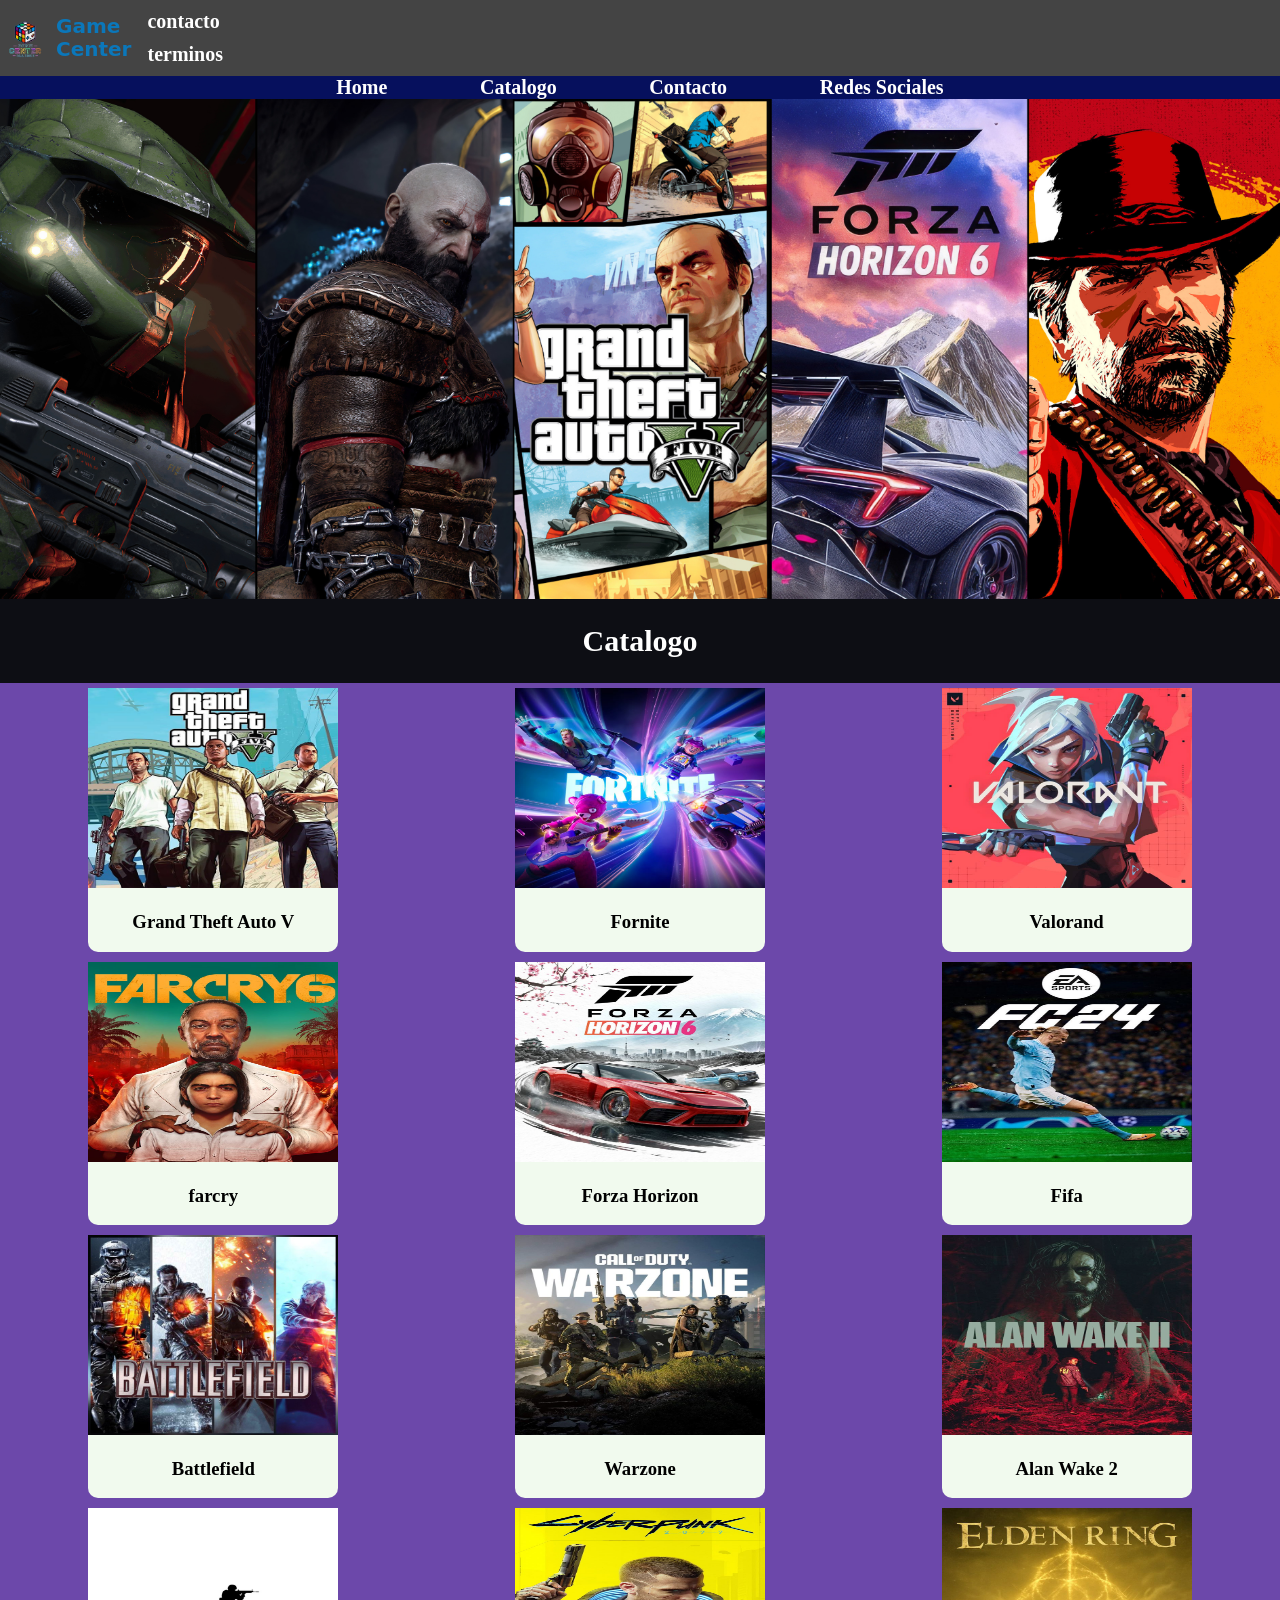
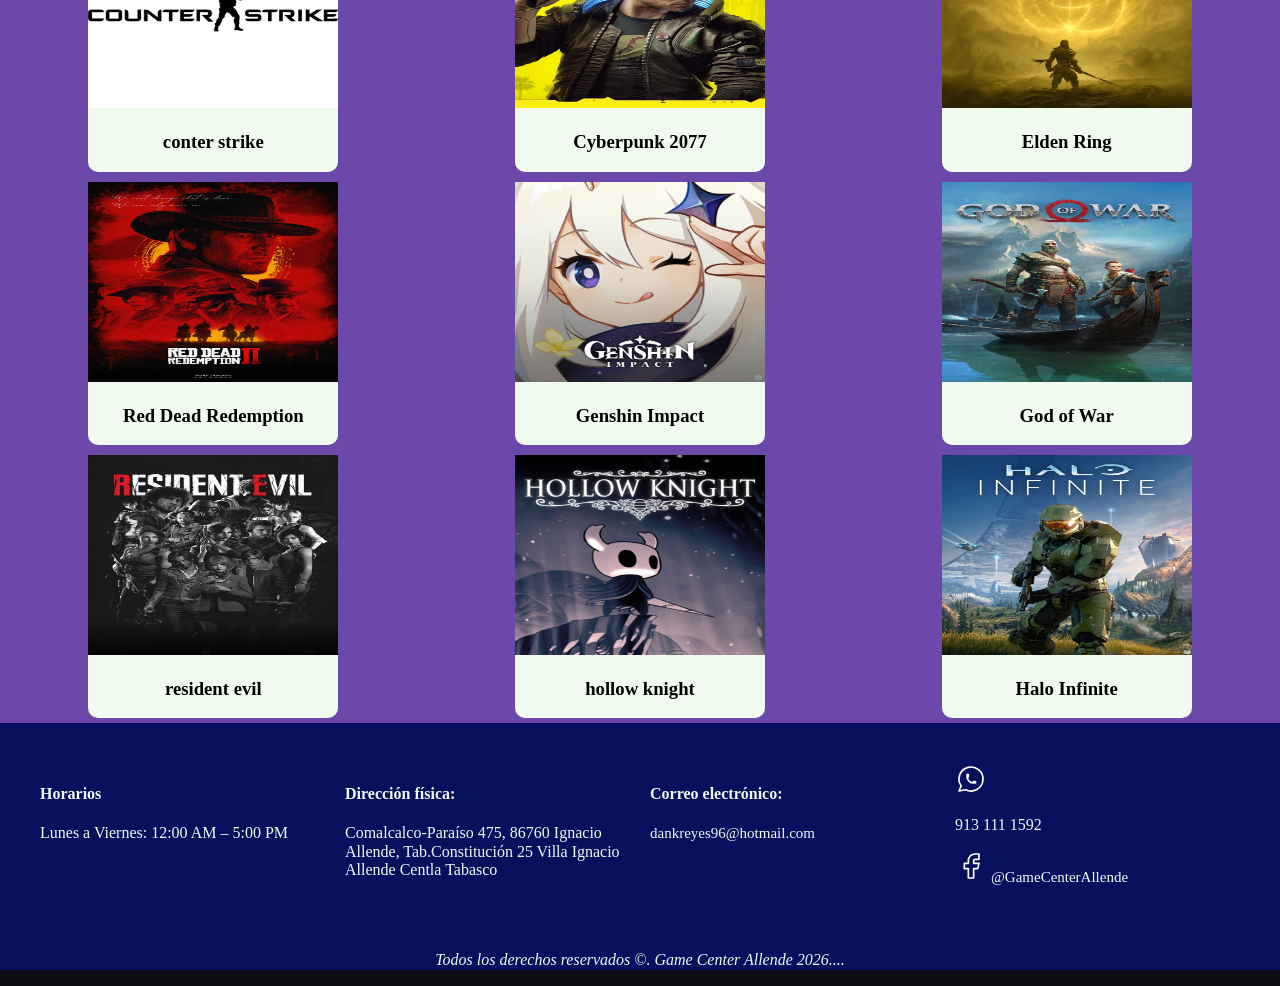
<file: Proyecto1_DanielOsorio_AlondraPerez/catalogo.html>
<!DOCTYPE html>
<html>
<head>
  <meta charset="UTF-8">
  <title>Game Center Allende</title>
  <link rel="stylesheet" type="text/css" href="css/normalize.css">
  <link rel="stylesheet" type="text/css" href="css/style.css">
</head>
<body>
  <header class="navdar">
    <a name="inicio"></a>
    <div class="logo-conteiner">
      <img src="img/logo.png" alt="logotipo" class="img-logo" width="50" height="50">
      <span class="logo-tex"><a href="index.html" class="logo-tex">Game Center</a></span>
      <div>
        <nav class="nav-paguinas contenedor-paguinas">
          <div class="contenedor-pag">
            <a href="contacto.html">contacto</a>
          </div>
          <div class="contenedor-pag">
            <a href="terminos.html">terminos</a>
          </div>
        </nav>
      </div>
    </div>
  </header>
  <div class="bg-nav">
    <nav class="nav-Principal contenedor">
      <a href="index.html">Home</a>
      <a href="#Catalogo">Catalogo</a>
      <a href="#correo">Contacto</a>
      <a href="#redes">Redes Sociales</a>
    </nav>
  </div>
  <div class="hero">
        <a name="home"></a>
  </div>
    <section>
        <a name="Catalogo"></a>
        <h2 align="center">Catalogo</h2>
        <div class="regilla-articulos contenedor-1">
            <div class="item-2">
                <img src="img/Grand Theft Auto V.jpg" alt="GTA" width="250" height="200">
                <h3 align="center">Grand Theft Auto V</h3>
            </div>
            <div class="item-2">
                <img src="img/fornite.jpg" alt="fornite" width="250" height="200">
                <h3 align="center">Fornite</h3>
            </div>
            <div class="item-2">
                <img src="img/valorant.jpg" alt="valorant" width="250" height="200">
                <h3 align="center">Valorand</h3>
            </div>
            <div class="item-2">
                <img src="img/farcry 6.jpg" alt="farcry" width="250" height="200">
                <h3 align="center">farcry</h3>
            </div>
            <div class="item-2">
                <img src="img/Forza Horizon 6.jpg" alt="forza" width="250" height="200">
                <h3 align="center">Forza Horizon</h3>
            </div>
            <div class="item-2">
                <img src="img/fifa.jpg" alt="Fifa" width="250" height="200">
                <h3 align="center">Fifa</h3>
            </div>
            <div class="item-2">
                <img src="img/Battlefield.jpg" alt="Battlefield" width="250" height="200">
                <h3 align="center">Battlefield</h3>
            </div>
            <div class="item-2">
                <img src="img/call of duty.jpg" alt="Warzone" width="250" height="200">
                <h3 align="center">Warzone</h3>
            </div>
            <div class="item-2">
                <img src="img/Alan Wake 2.jpg" alt="Alan Wake 2" width="250" height="200">
                <h3 align="center">Alan Wake 2</h3>
            </div>
            <div class="item-2">
                <img src="img/conter strike.jpg" alt="conter strike" width="250" height="200">
                <h3 align="center">conter strike</h3>
            </div>
            <div class="item-2">
                <img src="img/Cyberpunk 2077.jpg" alt="Cyberpunk" width="250" height="200">
                <h3 align="center">Cyberpunk 2077</h3>
            </div>
            <div class="item-2">
                <img src="img/Elden ring.jpg" alt="Elden Ring" width="250" height="200">
                <h3 align="center">Elden Ring</h3>
            </div>
            <div class="item-2">
                <img src="img/Red Dead Redemption 2.jpg" alt="Red Dead" width="250" height="200">
                <h3 align="center">Red Dead Redemption</h3>
            </div>
            <div class="item-2">
                <img src="img/Genshin Impact.jpg" alt="Genshin Impact" width="250" height="200">
                <h3 align="center">Genshin Impact</h3>
            </div>
            <div class="item-2">
                <img src="img/God of War.jpg" alt="God of War" width="250" height="200">
                <h3 align="center">God of War</h3>
            </div>
            <div class="item-2">
                <img src="img/resident evil.jpg" alt="resident evil" width="250" height="200">
                <h3 align="center">resident evil</h3>
            </div>
            <div class="item-2">
                <img src="img/hollow knight.jpg" alt="hollow knight" width="250" height="200">
                <h3 align="center">hollow knight</h3>
            </div>
            <div class="item-2">
                <img src="img/Halo Infinite.jpg" alt="Halo Infinite" width="250" height="200">
                <h3 align="center">Halo Infinite</h3>
            </div>
        </div>
    </section>
    <footer class="contenedor-footer">
        <div class="rejilla-footer">
            <div>
                <h4>Horarios</h4>
                <p>Lunes a Viernes: 12:00 AM – 5:00 PM</p>
            </div>
            <div>
                <h4>Dirección física:</h4>
                <p>Comalcalco-Paraíso 475, 86760 Ignacio Allende, Tab.Constitución 25 Villa Ignacio Allende Centla Tabasco</p>
            </div>
            <div>
                <a name="correo"></a>
                <h4>Correo electrónico:</h4>
                <a href="mailto:dankreyes96@hotmail.com" class="correo">dankreyes96@hotmail.com</a>
            </div>
            <div>
            <div>
                <svg xmlns="http://www.w3.org/2000/svg" width="32" height="32" viewBox="0 0 24 24" fill="none" stroke="#ffffff" stroke-width="1.25" stroke-linecap="round" stroke-linejoin="round">
                <path d="M3 21l1.65 -3.8a9 9 0 1 1 3.4 2.9l-5.05 .9" />
                <path d="M9 10a.5 .5 0 0 0 1 0v-1a.5 .5 0 0 0 -1 0v1a5 5 0 0 0 5 5h1a.5 .5 0 0 0 0 -1h-1a.5 .5 0 0 0 0 1" />
                </svg>
                <p>913 111 1592</p>
            </div>
            <div>
                <a name="redes"></a>
            </div>
            <div>
                <svg xmlns="http://www.w3.org/2000/svg" width="32" height="32" viewBox="0 0 24 24" fill="none" stroke="#ffffff" stroke-width="1.25" stroke-linecap="round" stroke-linejoin="round">
                <path d="M7 10v4h3v7h4v-7h3l1 -4h-4v-2a1 1 0 0 1 1 -1h3v-4h-3a5 5 0 0 0 -5 5v2h-3" />
                </svg>
                <a href="https://www.facebook.com/share/18v9mYSmhc/?mibextid=wwXIfr" class="correo">@GameCenterAllende</a>
            </div>
        </div>
        </div>
        <div>
            <p align="center"><cite>Todos los derechos reservados ©. Game Center Allende 2026....</cite></p>
        </div>
    </footer>
</body>
</html>
</file>
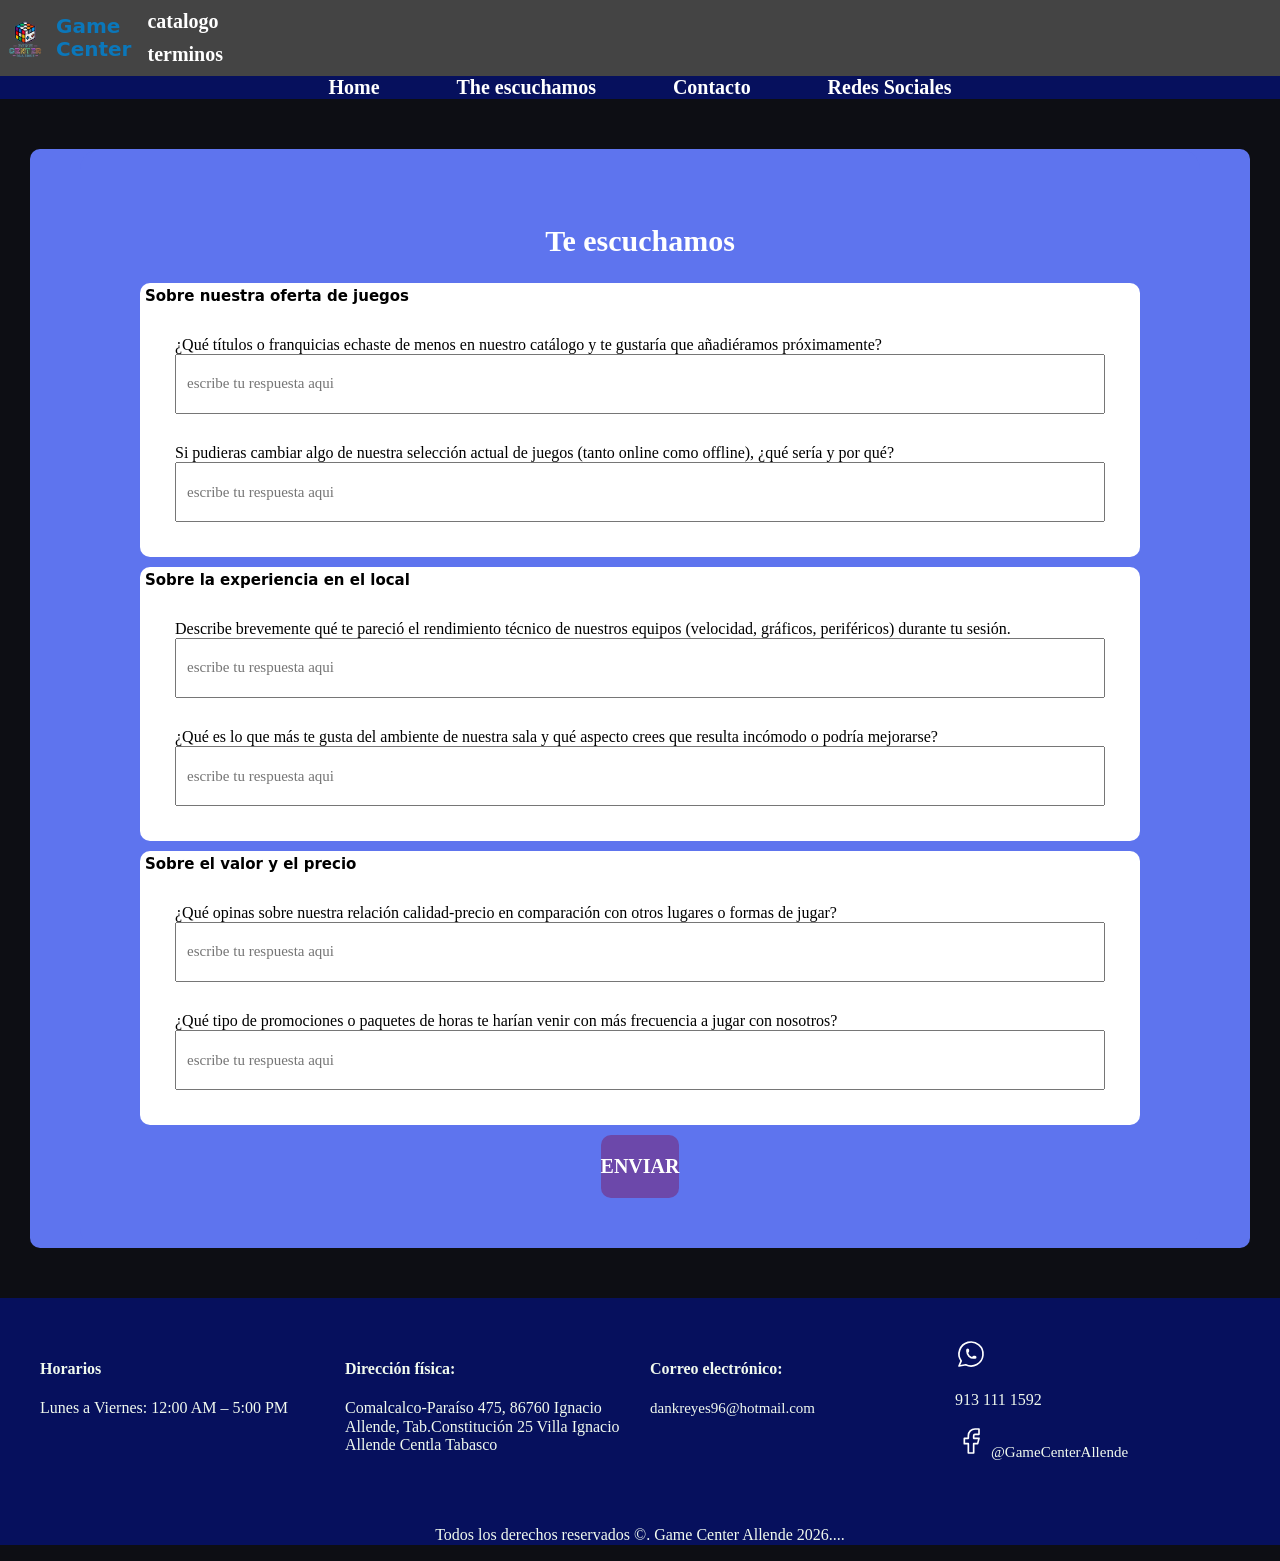
<file: Proyecto1_DanielOsorio_AlondraPerez/contacto.html>
<!DOCTYPE html>
<html>
<head>
    <meta charset="UTF-8">
    <title>Game Center Allende</title>
    <link rel="stylesheet" type="text/css" href="css/normalize.css">
    <link rel="stylesheet" type="text/css" href="css/style.css">
</head>
<body>
    <header class="navdar">
        <a name="inicio"></a>
        <div class="logo-conteiner">
        <img src="img/logo.png" alt="logotipo" class="img-logo" width="50" height="50">
        <span class="logo-tex"><a href="index.html" class="logo-tex">Game Center</a></span>
        <div>
            <nav class="nav-paguinas contenedor-paguinas">
            <div class="contenedor-pag">
                <a href="catalogo.html">catalogo</a>
            </div>
            <div class="contenedor-pag">
                <a href="terminos.html">terminos</a>
            </div>
            </nav>
        </div>
        </div>
    </header>
    <div class="bg-nav">
        <nav class="nav-Principal contenedor">
            <a href="index.html">Home</a>
            <a href="#The escuhamos">The escuchamos</a>
            <a href="#correo">Contacto</a>
            <a href="#Redes">Redes Sociales</a>
        </nav>
    </div>
  <main>
    <div class="contenedor-recuadro">
        <a name="The escuchamos"></a>
        <div class="contenedor-5">
            <h2 align="center">Te escuchamos</h2>
            <div class="contenerdo">
                <div class="preguntas">            
                    <legend>Sobre nuestra oferta de juegos</legend>
                    <div class="preguntas-2">
                        <label>¿Qué títulos o franquicias echaste de menos en nuestro catálogo y te gustaría que añadiéramos próximamente?</label>
                        <div>
                            <input type="text" class="cuadro-grande" placeholder="escribe tu respuesta aqui">
                        </div>
                    </div>
                    <div class="contenerdo">
                    <div class="preguntas-2">
                        <label>Si pudieras cambiar algo de nuestra selección actual de juegos (tanto online como offline), ¿qué sería y por qué?</label>
                        <div>
                            <input type="text" class="cuadro-grande" placeholder="escribe tu respuesta aqui">
                        </div>
                    </div> 
                </div>
            </div>
            <div class="preguntas">
                <legend>Sobre la experiencia en el local</legend>
                <div class="preguntas-2">
                    <label>Describe brevemente qué te pareció el rendimiento técnico de nuestros equipos (velocidad, gráficos, periféricos) durante tu sesión.</label>
                    <div>
                        <input type="text" class="cuadro-grande" placeholder="escribe tu respuesta aqui">
                    </div> 
                </div>            
                <div class="contenerdo">
                    <div class="preguntas-2">
                        <label>¿Qué es lo que más te gusta del ambiente de nuestra sala y qué aspecto crees que resulta incómodo o podría mejorarse?</label>
                        <div>
                            <input type="text" class="cuadro-grande" placeholder="escribe tu respuesta aqui">
                        </div>
                    </div>
                </div> 
            </div>
            <div class="preguntas">
                <legend>Sobre el valor y el precio</legend>
                <div class="preguntas-2">
                        <label>¿Qué opinas sobre nuestra relación calidad-precio en comparación con otros lugares o formas de jugar?</label>
                        <div>
                            <input type="text" class="cuadro-grande" placeholder="escribe tu respuesta aqui">
                        </div>
                </div>            
                <div class="contenerdo">
                    <div class="preguntas-2">
                        <label>¿Qué tipo de promociones o paquetes de horas te harían venir con más frecuencia a jugar con nosotros?</label>
                        <div>
                            <input type="text" class="cuadro-grande" placeholder="escribe tu respuesta aqui">
                        </div>
                    </div> 
                </div>
            </div>
        </div>
        <div class="conteendor boton">
            <div class="boton">
            <a href="redireccion.html" class="boton-1"><P>ENVIAR</P></a>
        </div>
        </div>
    </div>
  </main>
    <footer class="contenedor-footer">
        <div class="rejilla-footer">
            <div>
                <h4>Horarios</h4>
                <p>Lunes a Viernes: 12:00 AM – 5:00 PM</p>
            </div>
            <div>
                <h4>Dirección física:</h4>
                <p>Comalcalco-Paraíso 475, 86760 Ignacio Allende, Tab.Constitución 25 Villa Ignacio Allende Centla Tabasco</p>
            </div>
            <div>
                <a name="correo"></a>
                <h4>Correo electrónico:</h4>
                <a href="mailto:dankreyes96@hotmail.com" class="correo">dankreyes96@hotmail.com</a>
            </div>
            <div>
                <div>
                    <svg xmlns="http://www.w3.org/2000/svg" width="32" height="32" viewBox="0 0 24 24" fill="none" stroke="#ffffff" stroke-width="1.25" stroke-linecap="round" stroke-linejoin="round">
                    <path d="M3 21l1.65 -3.8a9 9 0 1 1 3.4 2.9l-5.05 .9" />
                    <path d="M9 10a.5 .5 0 0 0 1 0v-1a.5 .5 0 0 0 -1 0v1a5 5 0 0 0 5 5h1a.5 .5 0 0 0 0 -1h-1a.5 .5 0 0 0 0 1" />
                    </svg>
                    <p>913 111 1592</p>
                </div>
                <div>
                    <a name="Redes"></a>
                    <svg xmlns="http://www.w3.org/2000/svg" width="32" height="32" viewBox="0 0 24 24" fill="none" stroke="#ffffff" stroke-width="1.25" stroke-linecap="round" stroke-linejoin="round">
                    <path d="M7 10v4h3v7h4v-7h3l1 -4h-4v-2a1 1 0 0 1 1 -1h3v-4h-3a5 5 0 0 0 -5 5v2h-3" />
                    </svg>
                    <a href="https://www.facebook.com/share/18v9mYSmhc/?mibextid=wwXIfr" class="correo">@GameCenterAllende</a>
                </div>
            </div>
        </div>
        <p align="center">Todos los derechos reservados ©. Game Center Allende 2026....</p>
  </footer>
</body>
</html>
</file>
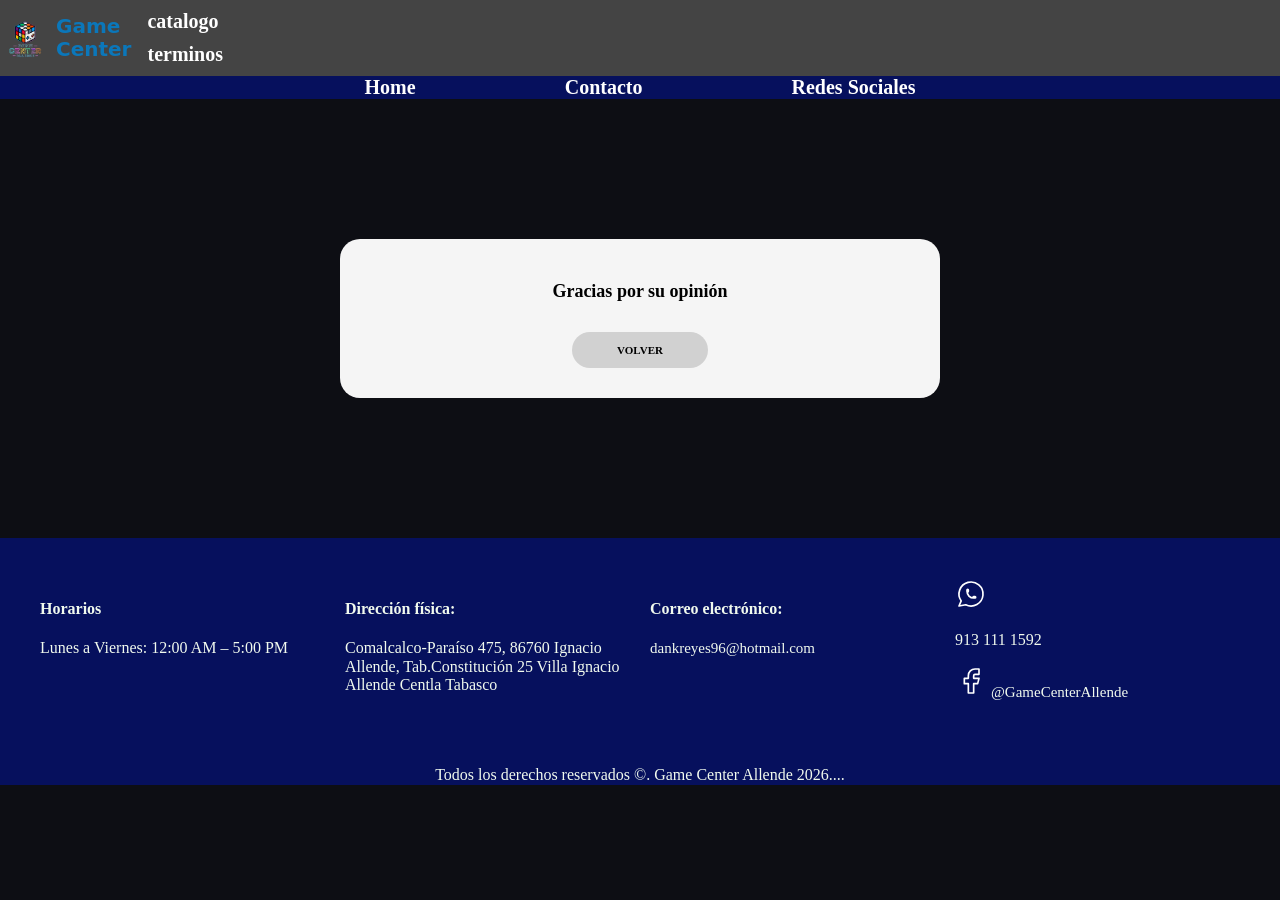
<file: Proyecto1_DanielOsorio_AlondraPerez/redireccion.html>
<!DOCTYPE html>
<html>
<head>
    <meta charset="UTF-8">
    <title>Game Center Allende</title>
    <link rel="stylesheet" type="text/css" href="css/normalize.css">
    <link rel="stylesheet" type="text/css" href="css/style.css">
</head>
<body>
    <header class="navdar">
        <a name="inicio"></a>
        <div class="logo-conteiner">
        <img src="img/logo.png" alt="logotipo" class="img-logo" width="50" height="50">
        <span class="logo-tex"><a href="index.html" class="logo-tex">Game Center</a></span>
        <div>
            <nav class="nav-paguinas contenedor-paguinas">
            <div class="contenedor-pag">
                <a href="catalogo.html">catalogo</a>
            </div>
            <div class="contenedor-pag">
                <a href="terminos.html">terminos</a>
            </div>
            </nav>
        </div>
        </div>
    </header>
    <div class="bg-nav">
        <nav class="nav-Principal contenedor">
            <a href="index.html">Home</a>
            <a href="#correos">Contacto</a>
            <a href="#Red">Redes Sociales</a>
        </nav>
    </div>
    <div class="contenedor-10">
    </div>
  <main>
        <div class="card-thankyou">
            <h1>Gracias por su opinión</h1>
            <a href="index.html" class="btn-volver">Volver</a>
        </div>
  </main>
    <div class="contenedor-10">
    </div>
    <footer class="contenedor-footer">
        <div class="rejilla-footer">
            <div>
                <h4>Horarios</h4>
                <p>Lunes a Viernes: 12:00 AM – 5:00 PM</p>
            </div>
            <div>
                <h4>Dirección física:</h4>
                <p>Comalcalco-Paraíso 475, 86760 Ignacio Allende, Tab.Constitución 25 Villa Ignacio Allende Centla Tabasco</p>
            </div>
            <div>
                <a name="correos"></a>
                <h4>Correo electrónico:</h4>
                <a href="mailto:dankreyes96@hotmail.com" class="correo">dankreyes96@hotmail.com</a>
            </div>
            <div>
                <div>
                    <svg xmlns="http://www.w3.org/2000/svg" width="32" height="32" viewBox="0 0 24 24" fill="none" stroke="#ffffff" stroke-width="1.25" stroke-linecap="round" stroke-linejoin="round">
                    <path d="M3 21l1.65 -3.8a9 9 0 1 1 3.4 2.9l-5.05 .9" />
                    <path d="M9 10a.5 .5 0 0 0 1 0v-1a.5 .5 0 0 0 -1 0v1a5 5 0 0 0 5 5h1a.5 .5 0 0 0 0 -1h-1a.5 .5 0 0 0 0 1" />
                    </svg>
                    <p>913 111 1592</p>
                </div>
                <div>
                    <a name="Red"></a>
                    <svg xmlns="http://www.w3.org/2000/svg" width="32" height="32" viewBox="0 0 24 24" fill="none" stroke="#ffffff" stroke-width="1.25" stroke-linecap="round" stroke-linejoin="round">
                    <path d="M7 10v4h3v7h4v-7h3l1 -4h-4v-2a1 1 0 0 1 1 -1h3v-4h-3a5 5 0 0 0 -5 5v2h-3" />
                    </svg>
                    <a href="https://www.facebook.com/share/18v9mYSmhc/?mibextid=wwXIfr" class="correo">@GameCenterAllende</a>
                </div>
            </div>
        </div>
        <p align="center">Todos los derechos reservados ©. Game Center Allende 2026....</p>
  </footer>
</body>
</html>
</file>
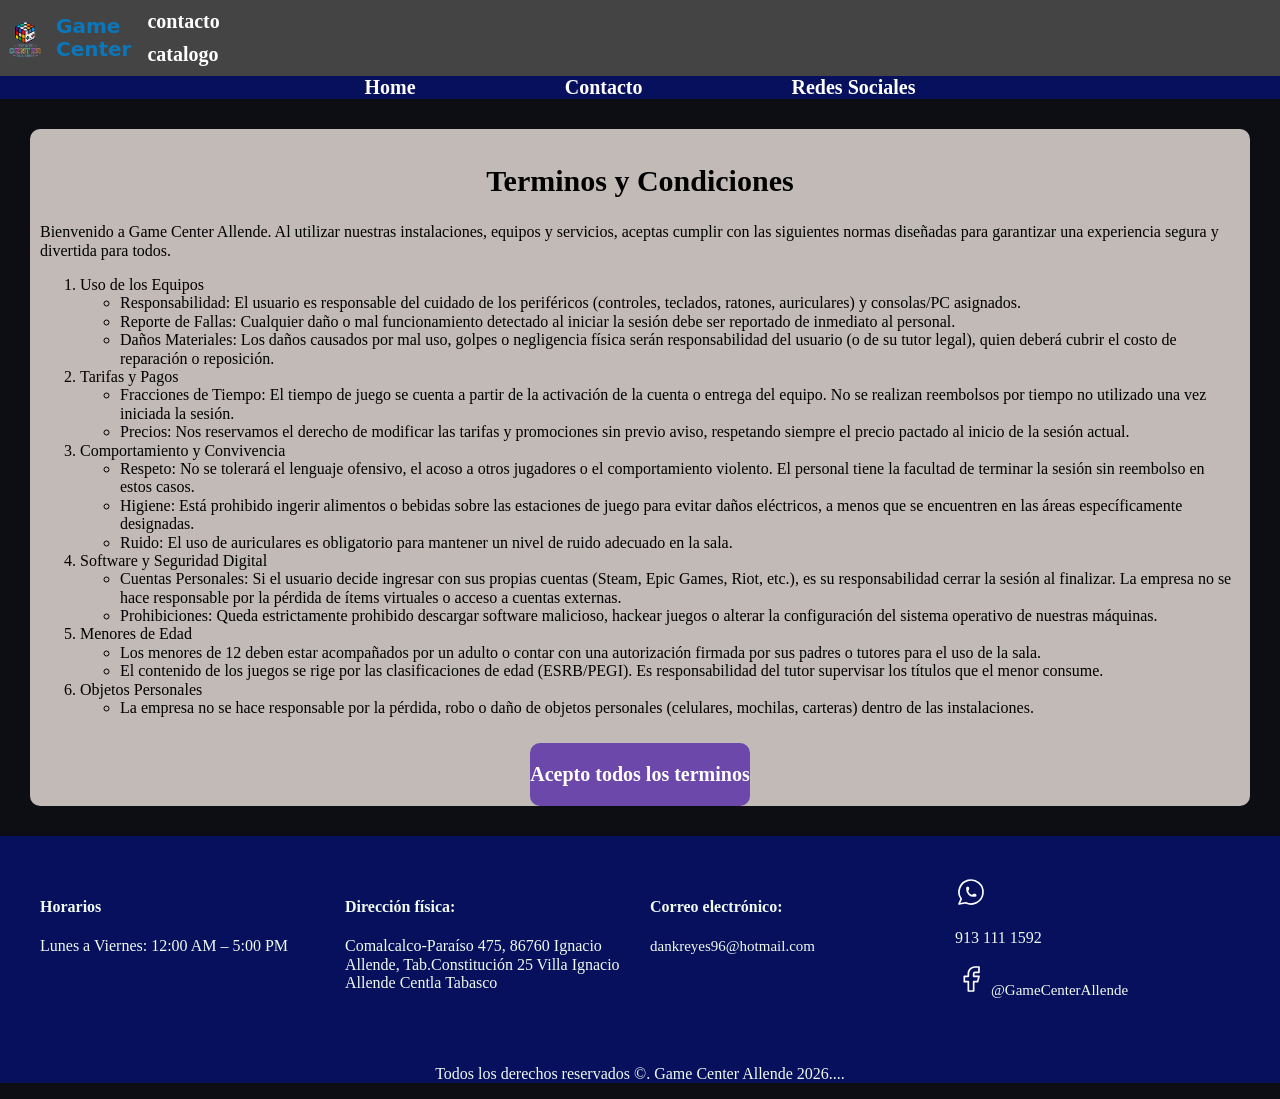
<file: Proyecto1_DanielOsorio_AlondraPerez/terminos.html>
<!DOCTYPE html>
<html>
<head>
  <meta charset="UTF-8">
  <title>Game Center Allende</title>
  <link rel="stylesheet" type="text/css" href="css/normalize.css">
  <link rel="stylesheet" type="text/css" href="css/style.css">
</head>
<body>
  <header class="navdar">
    <a name="inicio"></a>
    <div class="logo-conteiner">
      <img src="img/logo.png" alt="logotipo" class="img-logo" width="50" height="50">
      <span class="logo-tex"><a href="#inicio" class="logo-tex">Game Center</a></span>
      <div>
        <nav class="nav-paguinas contenedor-paguinas">
          <div class="contenedor-pag">
            <a href="contacto.html">contacto</a>
          </div>
          <div class="contenedor-pag">
            <a href="catalogo.html">catalogo</a>
          </div>
        </nav>
      </div>
    </div>
  </header>
  <div class="bg-nav">
    <nav class="nav-Principal contenedor">
        <a href="index.html">Home</a>
        <a href="#Contacto">Contacto</a>
        <a href="#Social">Redes Sociales</a>
    </nav>
  </div>
  <main>
    <div class="contenedor-terminos">
        <div class="contenedor-recuadro-1">
        <a name="The escuchamos"></a>
        <div class="contenedor-7">
            <h2 align="center">Terminos y Condiciones</h2>
            <p>Bienvenido a Game Center Allende. Al utilizar nuestras instalaciones, equipos y servicios, aceptas cumplir con las siguientes normas diseñadas para garantizar una experiencia segura y divertida para todos.</p>
            <ol>
                <li>Uso de los Equipos</li>
                <ul>
                    <li>Responsabilidad: El usuario es responsable del cuidado de los periféricos (controles, teclados, ratones, auriculares) y consolas/PC asignados.</li>
                    <li>Reporte de Fallas: Cualquier daño o mal funcionamiento detectado al iniciar la sesión debe ser reportado de inmediato al personal.</li>
                    <li>Daños Materiales: Los daños causados por mal uso, golpes o negligencia física serán responsabilidad del usuario (o de su tutor legal), quien deberá cubrir el costo de reparación o reposición.</li>
                </ul>
                <li>Tarifas y Pagos</li>
                <ul>
                    <li>Fracciones de Tiempo: El tiempo de juego se cuenta a partir de la activación de la cuenta o entrega del equipo. No se realizan reembolsos por tiempo no utilizado una vez iniciada la sesión.</li>
                    <li>Precios: Nos reservamos el derecho de modificar las tarifas y promociones sin previo aviso, respetando siempre el precio pactado al inicio de la sesión actual.</li>
                </ul>
                <li>Comportamiento y Convivencia</li>
                <ul>
                    <li>Respeto: No se tolerará el lenguaje ofensivo, el acoso a otros jugadores o el comportamiento violento. El personal tiene la facultad de terminar la sesión sin reembolso en estos casos.</li>
                    <li>Higiene: Está prohibido ingerir alimentos o bebidas sobre las estaciones de juego para evitar daños eléctricos, a menos que se encuentren en las áreas específicamente designadas.</li>
                    <li>Ruido: El uso de auriculares es obligatorio para mantener un nivel de ruido adecuado en la sala.</li>
                </ul>
                <li>Software y Seguridad Digital</li>
                <ul>
                    <li>Cuentas Personales: Si el usuario decide ingresar con sus propias cuentas (Steam, Epic Games, Riot, etc.), es su responsabilidad cerrar la sesión al finalizar. La empresa no se hace responsable por la pérdida de ítems virtuales o acceso a cuentas externas.</li>
                    <li>Prohibiciones: Queda estrictamente prohibido descargar software malicioso, hackear juegos o alterar la configuración del sistema operativo de nuestras máquinas.</li>
                </ul>
                <li>Menores de Edad</li>
                <ul>
                    <li>Los menores de 12 deben estar acompañados por un adulto o contar con una autorización firmada por sus padres o tutores para el uso de la sala.</li>
                    <li>El contenido de los juegos se rige por las clasificaciones de edad (ESRB/PEGI). Es responsabilidad del tutor supervisar los títulos que el menor consume.</li>
                </ul>
                <li>Objetos Personales</li>
                <ul>
                    <li>La empresa no se hace responsable por la pérdida, robo o daño de objetos personales (celulares, mochilas, carteras) dentro de las instalaciones.</li>
                </ul>
            </ol>
        </div>
        <div class="conteendor boton">
            <div class="boton">
            <a href="index.html" class="boton-1"><P>Acepto todos los terminos</P></a>
        </div>
        </div>
    </div>
    </div>
  </main>
  <footer class="contenedor-footer">
    <div class="rejilla-footer">
      <div>
        <h4>Horarios</h4>
        <p>Lunes a Viernes: 12:00 AM – 5:00 PM</p>
      </div>
      <div>
        <h4>Dirección física:</h4>
        <p>Comalcalco-Paraíso 475, 86760 Ignacio Allende, Tab.Constitución 25 Villa Ignacio Allende Centla Tabasco</p>
      </div>
      <div>
        <a name="Contacto"></a>
        <h4>Correo electrónico:</h4>
        <a href="mailto:dankreyes96@hotmail.com" class="correo">dankreyes96@hotmail.com</a>
      </div>
      <div>
        <div>
          <svg xmlns="http://www.w3.org/2000/svg" width="32" height="32" viewBox="0 0 24 24" fill="none" stroke="#ffffff" stroke-width="1.25" stroke-linecap="round" stroke-linejoin="round">
          <path d="M3 21l1.65 -3.8a9 9 0 1 1 3.4 2.9l-5.05 .9" />
          <path d="M9 10a.5 .5 0 0 0 1 0v-1a.5 .5 0 0 0 -1 0v1a5 5 0 0 0 5 5h1a.5 .5 0 0 0 0 -1h-1a.5 .5 0 0 0 0 1" />
          </svg>
          <p>913 111 1592</p>
        </div>
        <div>
            <a name="Social"></a>
          <svg xmlns="http://www.w3.org/2000/svg" width="32" height="32" viewBox="0 0 24 24" fill="none" stroke="#ffffff" stroke-width="1.25" stroke-linecap="round" stroke-linejoin="round">
          <path d="M7 10v4h3v7h4v-7h3l1 -4h-4v-2a1 1 0 0 1 1 -1h3v-4h-3a5 5 0 0 0 -5 5v2h-3" />
          </svg>
          <a href="https://www.facebook.com/share/18v9mYSmhc/?mibextid=wwXIfr" class="correo">@GameCenterAllende</a>
        </div>
      </div>
    </div>
    <p align="center">Todos los derechos reservados ©. Game Center Allende 2026....</p>
  </footer>
</body>
</html>
</file>
<file: css/style.css>
:root{
    --blanco:#ffffff;
    --Rojo:#E50C0C;
    --moradoclaro:#fc4dd3;
    --secundario:#6C48AA;
    --fondo:#0D0E14;
    --grisClaro:#444444;
    --Verde:#31FB45;
    --negro: #000000;
    --crema: #C1BAB7;
    --Negro-carbón:#16161A;
    --Gris-oscuro:#242629;
    --Rojo-arcade:#E63946;
    --Amarillo-retro:#F4D35E;
    --Azul-vintage:#0b77ba;
    --Blanco-suave:#F1FAEE;
    --azul-negro: #06105d;
    --Azul-ligero:#5e74ee;
}

html{
    font-size: 62.5%;
    box-sizing: border-box;
    background: var(--fondo);
}

*, *:before, *:after {
    box-sizing: inherit;
}

body{
    font-size: 16px;
    overflow-x: hidden;
}

h2{
    color: var(--blanco);
    font-size: 3rem;
    text-align: center;
}

legend{
    font-size: 1.5rem;
    font-weight: bold;
    font-family: system-ui, -apple-system, BlinkMacSystemFont, 'Segoe UI', Roboto, Oxygen, Ubuntu, Cantarell, 'Open Sans', 'Helvetica Neue', sans-serif;
}

.navdar{
    background: var(--grisClaro);
    padding: 1rem;
}

.logo-conteiner{
    display: flex;
    align-items: center;
    justify-content: space-between;
    flex-wrap: wrap;
    gap: 1rem;
}

.logo-tex{
    font-family: system-ui, -apple-system, BlinkMacSystemFont, 'Segoe UI', Roboto, Oxygen, Ubuntu, Cantarell, 'Open Sans', 'Helvetica Neue', sans-serif;
    font-size: 2rem;
    font-weight: bold;
    color: var(--Azul-vintage);
}

.bg-nav{
    background: var(--azul-negro);
}

.nav-Principal{
    display: flex;
    flex-direction: column;
    justify-content: center;
    align-items: center;
    gap: 1rem;
    padding: 1rem;
}

@media(min-width:768px){
    .nav-Principal{
        flex-direction: row;
        justify-content: space-around;
        max-width: 700px;
        margin: 0 auto;
    }
}

.contenedor{
    width: 90%;
    max-width: 120rem;
    margin: 0 auto;
}

a{
    color: var(--blanco);
    font-size: 2rem;
    text-decoration: none;
    font-weight: bold;
}

.nav-Principal a:hover{
    color: var(--Verde);
}

.hero{
    width: 100%;
    background-image: url('../img/Baner.png');
    background-repeat: no-repeat;
    background-size: cover;
    background-position: center;
    height: 30rem;
}

@media(min-width:768px){
    .hero{
        height: 50rem;
    }
}

.regilla-conocenos{
    display: flex;
    flex-direction: column;
    gap: 2rem;
    padding: 2rem;
}

@media(min-width:768px){
    .regilla-conocenos{
        display: grid;
        grid-template-columns: 1fr 1fr;
        gap: 2rem;
        padding: 4rem;
        max-width: 120rem;
        margin: 0 auto;
    }
}

.item{
    background-color: var(--blanco);
    justify-content: center;
    margin: 0 auto;
    border-radius: 1rem;
    padding: 1rem;
    width: 100%;
    max-width: 500px;
}

.item img{
    max-width: 100%;
    height: auto;
}

.regilla-articulos,
.regilla-articulos-2{
    display: flex;
    flex-direction: column;
    align-items: center;
    gap: 2rem;
    padding: 2rem;
}

@media(min-width:768px){
    .regilla-articulos{
        display: grid;
        grid-template-columns: repeat(3, 1fr);
        gap: 1rem;
        padding: 2rem;
        max-width: 120rem;
        margin: 0 auto;
    }
}

@media(min-width:1024px){
    .regilla-articulos-2{
        display: grid;
        grid-template-columns: repeat(4, 1fr);
        gap: 1rem;
        padding: 2rem;
        max-width: 120rem;
        margin: 0 auto;
    }
}

.regilla-biografia{
    display: flex;
    flex-direction: column;
    gap: 1rem;
    padding: 1rem;
}

@media(min-width:768px){
    .regilla-biografia{
        display: grid;
        grid-template-columns: 1fr 1fr;
        gap: 1rem;
        padding: 2rem;
        max-width: 120rem;
        margin: 0 auto;
    }
}

.item-2{
    background-color: var(--Blanco-suave);
    margin: 0 auto;
    border-radius: 1rem;
    padding: 1rem;
    width: 100%;
    max-width: 300px;
    text-align: center;
}

.item-2 img{
    max-width: 100%;
    height: auto;
    border-radius: 0.5rem;
}

.contenedor-1{
    background: var(--secundario);
    width: 100%;
}

.regilla-mapa{
    display: flex;
    flex-direction: column;
    gap: 2rem;
    padding: 2rem;
}

@media(min-width:768px){
    .regilla-mapa{
        display: grid;
        grid-template-columns: 1fr 1fr;
        gap: 2rem;
        padding: 4rem;
        max-width: 120rem;
        margin: 0 auto;
    }
}

.item-3{
    background-color: var(--blanco);
    justify-content: center;
    margin: 0 auto;
    border-radius: 1rem;
    padding: 1rem;
    width: 100%;
    max-width: 500px;
}

.item-3 iframe{
    width: 100%;
    max-width: 100%;
    height: auto;
    min-height: 250px;
}

.item-4{
    background-color: var(--blanco);
    justify-content: center;
    border-radius: 1rem;
    padding: 2rem;
    width: 100%;
    max-width: 500px;
    margin: 0 auto;
}

.item-4 p{
    font-weight: bold;
}

.contenedor-footer{
    background: var(--azul-negro);
    padding: 2rem 1rem;
}

.contenedor-footer a{
    color: var(--Blanco-suave);
}

.correo{
    font-weight: lighter;
    font-size: 1.5rem;
    word-break: break-all;
}

.contenedor-footer p{
    color: var(--Blanco-suave);
}

.contenedor-footer h4{
    color: var(--Blanco-suave);
}

.rejilla-footer{
    display: flex;
    flex-direction: column;
    gap: 2rem;
    padding: 1rem;
}

@media(min-width:768px){
    .rejilla-footer{
        display: grid;
        grid-template-columns: repeat(4, 1fr);
        gap: 2rem;
        padding: 4rem;
        max-width: 120rem;
        margin: 0 auto;
    }
}

.nav-paguinas{
    display: flex;
    flex-direction: row;
    gap: 1rem;
}

@media(min-width:1400px){
    .nav-paguinas{
        justify-content: flex-end;
    }
}

.nav-paguinas a:hover{
    color: var(--Verde);
}

.contenedor-paguinas{
    width: 90%;
    max-width: 120rem;
    margin: 0 auto;
}

.contenedor-pag{
    margin: 0.5rem;
}

.contenedor-5{
    background: var(--Azul-ligero);
    margin: 1rem;
    padding: 1rem;
    border-radius: 1rem;
}

@media(min-width:768px){
    .contenedor-5{
        margin: 5rem;
        padding: 5rem;
        border-radius: 2rem;
    }
}

.boton{
    display: flex;
    flex-direction: column;
    align-items: center;
    justify-content: center;
    padding: 2rem;
}

.boton a{
    color: var(--blanco);
    font-size: 2rem;
    text-decoration: none;
    border-radius: 1rem;
    background-color: var(--secundario);
    padding: 1rem 2rem;
    display: inline-block;
}

.boton a:hover{
    color: var(--Verde);
}

.preguntas-2{
    margin: 1rem;
}

.preguntas{
    background: var(--blanco);
    margin: 1rem;
    padding: 1rem;
    border-radius: 1rem;
}

.contenedor-recuadro{
    background: var(--Azul-ligero);
    margin: 1rem;
    border-radius: 1rem;
}

@media(min-width:768px){
    .contenedor-recuadro{
        margin: 3rem;
    }
}

.contenedor-recuadro-1{
    background: var(--crema);
    margin: 1rem;
    border-radius: 1rem;
}

@media(min-width:768px){
    .contenedor-recuadro-1{
        margin: 3rem;
    }
}

.cuadro-grande {
    width: 100%;
    min-height: 60px;
    font-size: 1.5rem;
    padding: 1rem;
    border-radius: 0.5rem;
    border: 1px solid #ccc;
}

.titulo{
    color: var(--blanco);
}

.contenedor-7{
    padding: 1rem;
}

.contenedor-7 h2{
    color: var(--negro);
}

.contenedor-terminos{
    max-width: 120rem;
    margin: 0 auto;
    padding: 1rem;
}

.contenedor-terminos ol,
.contenedor-terminos ul{
    margin: 1rem 0;
    padding-left: 2rem;
}

.contenedor-terminos li{
    margin: 0.5rem 0;
}

.contenedor-terminos p{
    margin: 1rem 0;
}

.contenedor-direccion{
    background: var(--crema);
    margin: 0 auto;
}

.card-thankyou {
    background-color: #f5f5f5;
    width: 90%;
    max-width: 60rem;
    padding: 3rem 1rem;
    border-radius: 2rem;
    text-align: center;
    margin: 2rem auto;
}

.card-thankyou h1 {
    color: #000000;
    font-size: 1.8rem;
    font-weight: 700;
    margin-bottom: 30px;
}

.btn-volver {
    display: inline-block;
    background-color: #d1d1d1;
    color: #000000;
    text-decoration: none;
    font-weight: 700;
    font-size: 1.1rem;
    padding: 12px 45px;
    border-radius: 25px;
    text-transform: uppercase;
    transition: background-color 0.2s;
    border: none;
    cursor: pointer;
}

.btn-volver:hover {
    background-color: #bcbcbc;
}

.contenedor-10{
    background: var(--fondo);
    padding: 2rem;
}

@media(min-width:768px){
    .contenedor-10{
        padding: 7rem;
    }
}

.contenedor-mapa{
    width: 100%;
}

img{
    max-width: 100%;
    height: auto;
}

input, textarea, select, button{
    max-width: 100%;
}

iframe{
    max-width: 100%;
}


.logo-conteiner {
    display: flex;
    align-items: center;
    justify-content: flex-between;
    flex-wrap: wrap;
    gap: 1rem;
}


.logo-conteiner > div:first-child {
    display: flex;
    align-items: center;
    gap: 1rem;
}

.nav-paguinas {
    display: flex;
    flex-direction: row;
    gap: 1rem;
    margin-left: auto;
}


@media (max-width: 767px) {
    .logo-conteiner {
        justify-content: space-between;
    }
    
    .nav-paguinas {
        margin-left: auto;
    }
}
</file>
<file: Proyecto1_DanielOsorio_AlondraPerez/css/style.css>
:root{
    --blanco:#ffffff;
    --Rojo:#E50C0C;
    --moradoclaro:#fc4dd3;
    --secundario:#6C48AA;
    --fondo:#0D0E14;
    --grisClaro:#444444;
    --Verde:#31FB45;
    --negro: #000000;
    --crema: #C1BAB7;
    --Negro-carbón:#16161A;
    --Gris-oscuro:#242629;
    --Rojo-arcade:#E63946;
    --Amarillo-retro:#F4D35E;
    --Azul-vintage:#0b77ba;
    --Blanco-suave:#F1FAEE;
    --azul-negro: #06105d;
    --Azul-ligero:#5e74ee;
}

html{
    font-size: 62.5%;
    box-sizing: border-box;
    background: var(--fondo);
}

*, *:before, *:after {
  box-sizing: inherit;
}

body{
    font-size: 16px;
}

h2{
    color: var(--blanco);
    font-size: 3rem;
}

legend{
    font-size: 1.5rem;
    font-weight: bold;
    font-family: system-ui, -apple-system, BlinkMacSystemFont, 'Segoe UI', Roboto, Oxygen, Ubuntu, Cantarell, 'Open Sans', 'Helvetica Neue', sans-serif;
}

.navdar{
    background: var(--grisClaro);
}

.logo-conteiner{
    display: flex;
    align-items: center;
    gap: 6px;
}

.logo-tex{
    
    font-family: system-ui, -apple-system, BlinkMacSystemFont, 'Segoe UI', Roboto, Oxygen, Ubuntu, Cantarell, 'Open Sans', 'Helvetica Neue', sans-serif;
    font-size: 2rem;
    font-weight: bold;
    color: var(--Azul-vintage);
}
.bg-nav{
    background: var(--azul-negro);
}

.nav-Principal{
    display: flex;
    flex-direction:column;
    justify-content: center;
}

@media(min-width:768px){
   .nav-Principal{
        display: flex;
        flex-direction: row;
        justify-content: space-around;
        max-width: 700px;
    } 
}

.contenedor{
    width: 120rem;
    margin: 0 auto;
}
a{
    color: var(--blanco);
    font-size: 2rem;
    text-decoration: none;
    font-weight: bold;
}

.nav-Principal A:hover{
    color: var(--Verde);
}

.hero{
    width: 100%;
    height: 100vh;
    background-image: url('../img/Baner.png');
    background-repeat: no-repeat;
    background-size: cover;
    height: 50rem;
}

@media(min-width:768px){
    .regilla-conocenos{
        display: grid;
        grid-template-columns: 1fr 1fr;
        gap: 2rem;
        padding: 4rem;
        margin: 0 auto;
    }   
}

.item{
    background-color: var(--blanco);
    justify-content: center;
    margin: 0 auto;
    border-radius: 1rem;
    padding: 1rem;
}

@media(min-width:768px){
  .regilla-articulos{
    display: grid;
    grid-template-columns: 1fr 1fr 1fr;
    gap: 1rem;
    padding: 0.5rem;
    margin: 0 auto;
}  
}

@media(min-width:768px){
  .regilla-articulos-2{
    display: grid;
    grid-template-columns: 1fr 1fr 1fr 1fr;
    gap: 1rem;
    padding: 0.5rem;
    margin: 0 auto;
}  
}

@media(min-width:768px){
  .regilla-biografia{
    display: grid;
    grid-template-columns: 1fr 1fr;
    gap: 1rem;
    padding: 0.5rem;
    margin: 0 auto;
}  
}

.item-2{
    background-color: var(--Blanco-suave);
    margin: 0 auto;
    border-radius: 1rem;
}

.contenedor-1{
    background: var(--secundario);
}

@media(min-width:768px){
    .regilla-mapa{
        display: grid;
        grid-template-columns: 1fr 1fr;
        gap: 2rem;
        padding: 4rem;
        margin: 0 auto;
    }
}

.item-3{
    background-color: var(--blanco);
    justify-content: center;
    margin: 0 auto;
    border-radius: 1rem;
    padding: 1rem;
}

.item-4{
    background-color: var(--blanco);
    justify-content: center;
    border-radius: 1rem;
    padding: 2rem;
}

.item-4 p{
    font-weight: bold;
}

.contenedor-footer{
    background: var(--azul-negro);
}

.contenedor-footer a{
    color: var(--Blanco-suave);
}

.correo{
    font-weight:lighter;
    font-size: 1.5rem;
}

.contenedor-footer p{
    color: var(--Blanco-suave);
}

.contenedor-footer h4{
    color: var(--Blanco-suave);
}

@media(min-width:768px){
    .rejilla-footer{
        display: grid;
        grid-template-columns: 1fr 1fr 1fr 1fr;
        gap: 2rem;
        padding: 4rem;
        margin: 0 auto;
    }
}

@media(min-width:1400px){
   .nav-paguinas{
    display: flex;
    flex-direction:row;
    justify-content:flex-end;
}
 
}

.nav-paguinas A:hover{
    color: var(--Verde);
}

.contenedor-paguinas{
    width: 120rem;
    margin: 0 auto;
}
.contenedor-pag{
    margin: 1rem;
}

.contenedor-5{
    background: var(--Azul-ligero);
    margin: 0.1rem;
    padding: 0.1rem;
    border-radius: 1rem;
}

@media(min-width:768px){
    .contenedor-5{
        background: var(--Azul-ligero);
        margin: 5rem;
        padding: 5rem;
        border-radius: 2rem;
    }
}

.boton{
    display: flex;
    flex-direction: column;
    align-items: center;
    justify-content: center;
}

.boton a:hover{
    color: var(--Verde);
}

.preguntas-2{
    margin: 3rem;
}

.preguntas{
    background: var(--blanco);
    margin: 1rem;
    padding: 0.5rem;
    border-radius: 1rem;
}

.contenedor-recuadro{
    background: var(--Azul-ligero);
    margin: 3rem;
    border-radius: 1rem;
}

.contenedor-recuadro-1{
    background: var(--crema);
    margin: 3rem;
    border-radius: 1rem;
}

.boton a{
    color: var(--blanco);
    font-size: 2rem;
    text-decoration: none;
    border-radius: 1rem;
    background-color: var(--secundario);
}

.cuadro-grande {
    width: 100%;       
    height: 60px;      
    font-size: 1.5rem;   
    padding: 10px;     
}

.titulo{
    color: var(--blanco);
}

.contenedor-7{
    padding: 1rem;
}

.contenedor-7 h2{
    color: var(--negro);
}

.conteneor-redireccion{
    margin: 50rem;
    margin: 0 auto;
    justify-content: center;
}

.contenedor-direccion{
    background: var(--crema);
    margin: 0 auto;
}
.card-thankyou {
    background-color: #f5f5f5;
    width: 100%;
    max-width: 60rem;
    padding: 3rem 1rem;
    border-radius: 2rem;
    text-align: center;
    margin: 0 auto;
}

.card-thankyou h1 {
    color: #000000;
    font-size: 1.8rem;
    font-weight: 700;
    margin-bottom: 30px;
}
.btn-volver {
    display: inline-block;
    background-color: #d1d1d1;
    color: #000000;
    text-decoration: none;
    font-weight: 700;
    font-size: 1.1rem;
    padding: 12px 45px;
    border-radius: 25px;
    text-transform: uppercase;
    transition: background-color 0.2s;
    border: none;
    cursor: pointer;
}

.btn-volver:hover {
    background-color: #bcbcbc;
}

.contenedor-10{
    background: var(--fondo);
    padding: 7rem;
}
</file>
